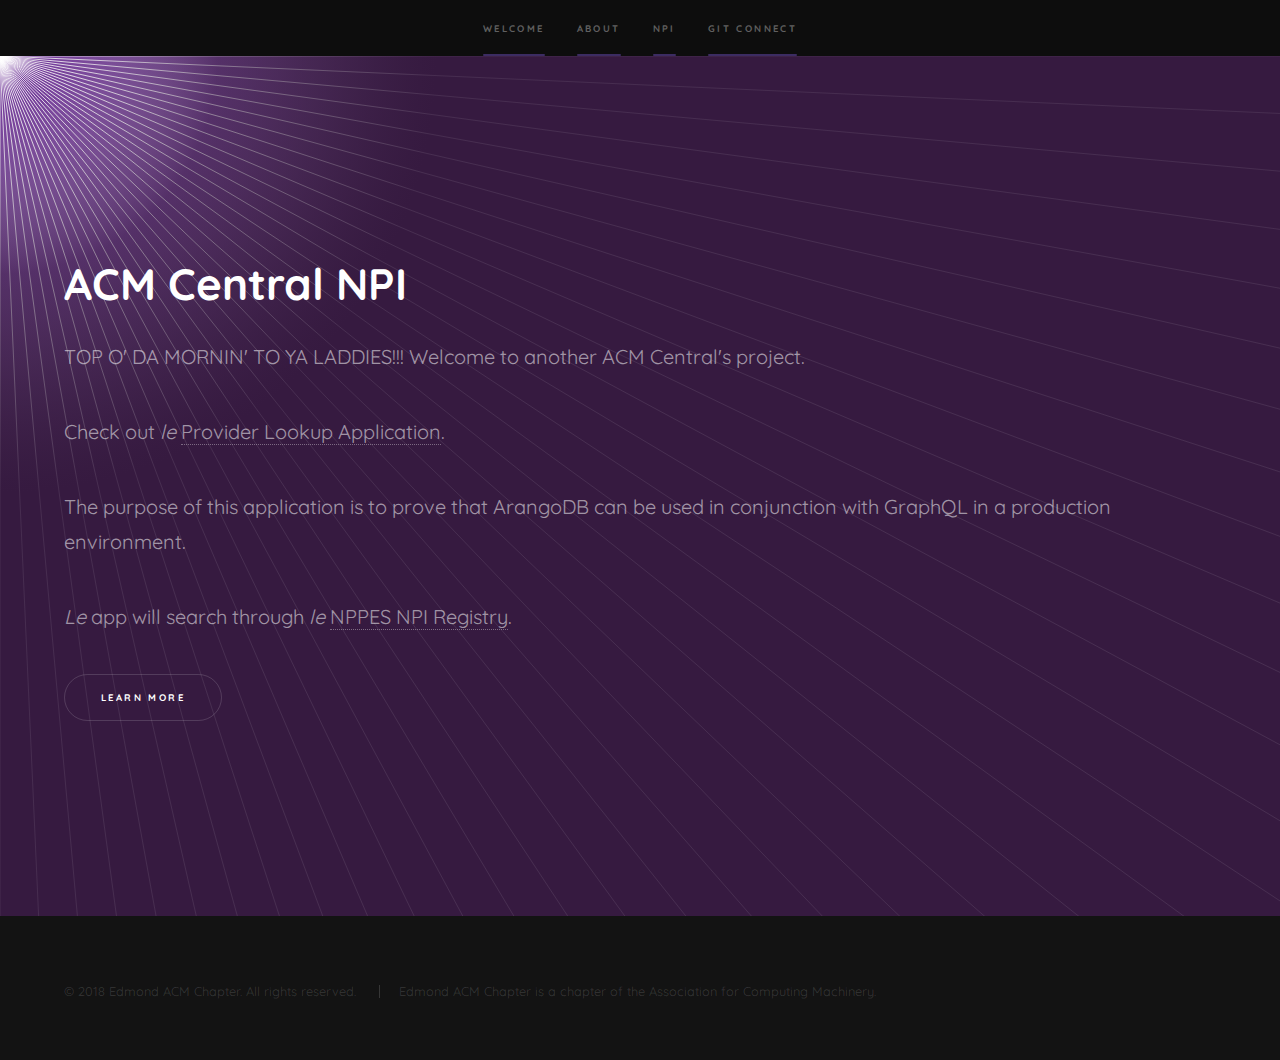
<file: index.html>
<!DOCTYPE HTML>
<!--
	Hyperspace by HTML5 UP
	html5up.net | @ajlkn
	Free for personal and commercial use under the CCA 3.0 license (html5up.net/license)
-->
<html>

<head>
	<link href="https://fonts.googleapis.com/css?family=Oswald:700|Quicksand" rel="stylesheet">

	<title>Hyperspace by HTML5 UP</title>
	<meta charset="utf-8" />
	<meta name="viewport" content="width=device-width, initial-scale=1" />
	<!--[if lte IE 8]><script src="assets/js/ie/html5shiv.js"></script><![endif]-->
	<link rel="stylesheet" href="assets/css/main.css" />
	<!--[if lte IE 9]><link rel="stylesheet" href="assets/css/ie9.css" /><![endif]-->
	<!--[if lte IE 8]><link rel="stylesheet" href="assets/css/ie8.css" /><![endif]-->
</head>

<body>

	<!-- Sidebar -->
	<section id="sidebar">
		<div class="inner">
			<nav>
				<ul>
					<li><a href="index.html">Welcome</a></li>
					<li><a href="about.html">About</a></li>
					<li><a href="form.html">NPI</a></li>
					<li><a href="contact.html">Git Connect</a></li>
				</ul>
			</nav>
		</div>
	</section>

	<!-- Wrapper -->
	<div id="wrapper">

		<!-- Intro -->
		<section id="intro" class="wrapper style1 fullscreen fade-up">
			<div class="inner">
				<h1>ACM Central NPI</h1>
				<p>TOP O' DA MORNIN' TO YA LADDIES!!! Welcome to another ACM Central's project.</p>
				<p>Check out <i>le</i> <a href="form.html">Provider Lookup Application</a>.</p>
				<p>The purpose of this application is to prove that ArangoDB can be used in conjunction with GraphQL in a production environment.</p>
				<p><i>Le</i> app will search through <i>le</i> <a href="https://npiregistry.cms.hhs.gov/">NPPES NPI Registry</a>.</p>
				<ul class="actions">
					<li><a href="#one" class="button scrolly">Learn more</a></li>
				</ul>
			</div>
		</section>



	</div>

	<!-- Footer -->
	<footer id="footer" class="wrapper style1-alt">
		<div class="inner">
			<ul class="menu">
				<li>&copy; 2018 Edmond ACM Chapter. All rights reserved.</li>
				<li>Edmond ACM Chapter is a chapter of the Association for Computing Machinery.</li>
			</ul>
		</div>
	</footer>

	<!-- Scripts -->
	<script src="assets/js/jquery.min.js"></script>
	<script src="assets/js/jquery.scrollex.min.js"></script>
	<script src="assets/js/jquery.scrolly.min.js"></script>
	<script src="assets/js/skel.min.js"></script>
	<script src="assets/js/util.js"></script>
	<!--[if lte IE 8]><script src="assets/js/ie/respond.min.js"></script><![endif]-->
	<script src="assets/js/main.js"></script>

</body>

</html>
</file>
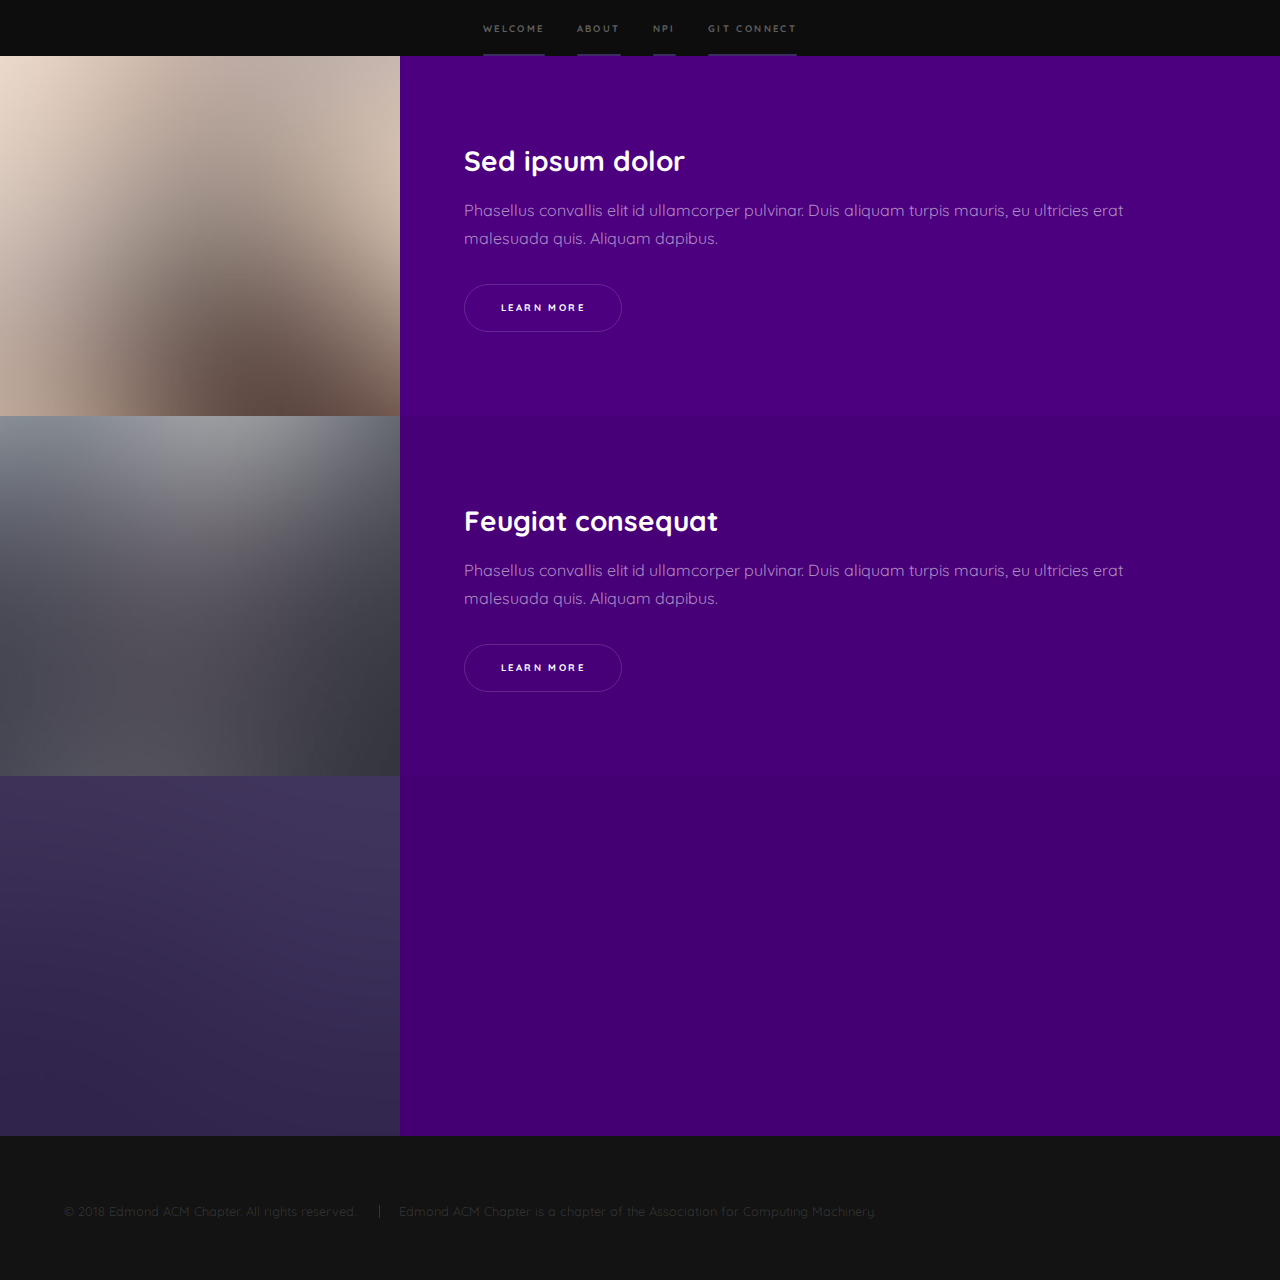
<file: about.html>
<!DOCTYPE HTML>
<!--
	Hyperspace by HTML5 UP
	html5up.net | @ajlkn
	Free for personal and commercial use under the CCA 3.0 license (html5up.net/license)
-->
<html>

<head>
  <link href="https://fonts.googleapis.com/css?family=Oswald:700|Quicksand" rel="stylesheet">

  <title>Hyperspace by HTML5 UP</title>
  <meta charset="utf-8" />
  <meta name="viewport" content="width=device-width, initial-scale=1" />
  <!--[if lte IE 8]><script src="assets/js/ie/html5shiv.js"></script><![endif]-->
  <link rel="stylesheet" href="assets/css/main.css" />
  <!--[if lte IE 9]><link rel="stylesheet" href="assets/css/ie9.css" /><![endif]-->
  <!--[if lte IE 8]><link rel="stylesheet" href="assets/css/ie8.css" /><![endif]-->
</head>

<body>

  <!-- Sidebar -->
  <section id="sidebar">
    <div class="inner">
      <nav>
        <ul>
          <li><a href="index.html">Welcome</a></li>
          <li><a href="about.html">About</a></li>
          <li><a href="form.html">NPI</a></li>
          <li><a href="contact.html">Git Connect</a></li>
        </ul>
      </nav>
    </div>
  </section>

  <!-- Wrapper -->
  <div id="wrapper">

    <!-- One -->
    <section id="one" class="wrapper style2 fullscreen spotlights">
      <section>
        <a href="#" class="image"><img src="images/pic01.jpg" alt="" data-position="center center" /></a>
        <div class="content">
          <div class="inner">
            <h2>Sed ipsum dolor</h2>
            <p>Phasellus convallis elit id ullamcorper pulvinar. Duis aliquam turpis mauris, eu ultricies erat malesuada quis. Aliquam dapibus.</p>
            <ul class="actions">
              <li><a href="#" class="button">Learn more</a></li>
            </ul>
          </div>
        </div>
      </section>
      <section>
        <a href="#" class="image"><img src="images/pic02.jpg" alt="" data-position="top center" /></a>
        <div class="content">
          <div class="inner">
            <h2>Feugiat consequat</h2>
            <p>Phasellus convallis elit id ullamcorper pulvinar. Duis aliquam turpis mauris, eu ultricies erat malesuada quis. Aliquam dapibus.</p>
            <ul class="actions">
              <li><a href="#" class="button">Learn more</a></li>
            </ul>
          </div>
        </div>
      </section>
      <section>
        <a href="#" class="image"><img src="images/pic03.jpg" alt="" data-position="25% 25%" /></a>
        <div class="content">
          <div class="inner">
            <h2>Ultricies aliquam</h2>
            <p>Phasellus convallis elit id ullamcorper pulvinar. Duis aliquam turpis mauris, eu ultricies erat malesuada quis. Aliquam dapibus.</p>
            <ul class="actions">
              <li><a href="#" class="button">Learn more</a></li>
            </ul>
          </div>
        </div>
      </section>
    </section>

    <!-- Footer -->
    <footer id="footer" class="wrapper style1-alt">
      <div class="inner">
        <ul class="menu">
          <li>&copy; 2018 Edmond ACM Chapter. All rights reserved.</li>
          <li>Edmond ACM Chapter is a chapter of the Association for Computing Machinery.</li>
        </ul>
      </div>
    </footer>

    <!-- Scripts -->
    <script src="assets/js/jquery.min.js"></script>
    <script src="assets/js/jquery.scrollex.min.js"></script>
    <script src="assets/js/jquery.scrolly.min.js"></script>
    <script src="assets/js/skel.min.js"></script>
    <script src="assets/js/util.js"></script>
    <!--[if lte IE 8]><script src="assets/js/ie/respond.min.js"></script><![endif]-->
    <script src="assets/js/main.js"></script>

</body>

</html>
</file>
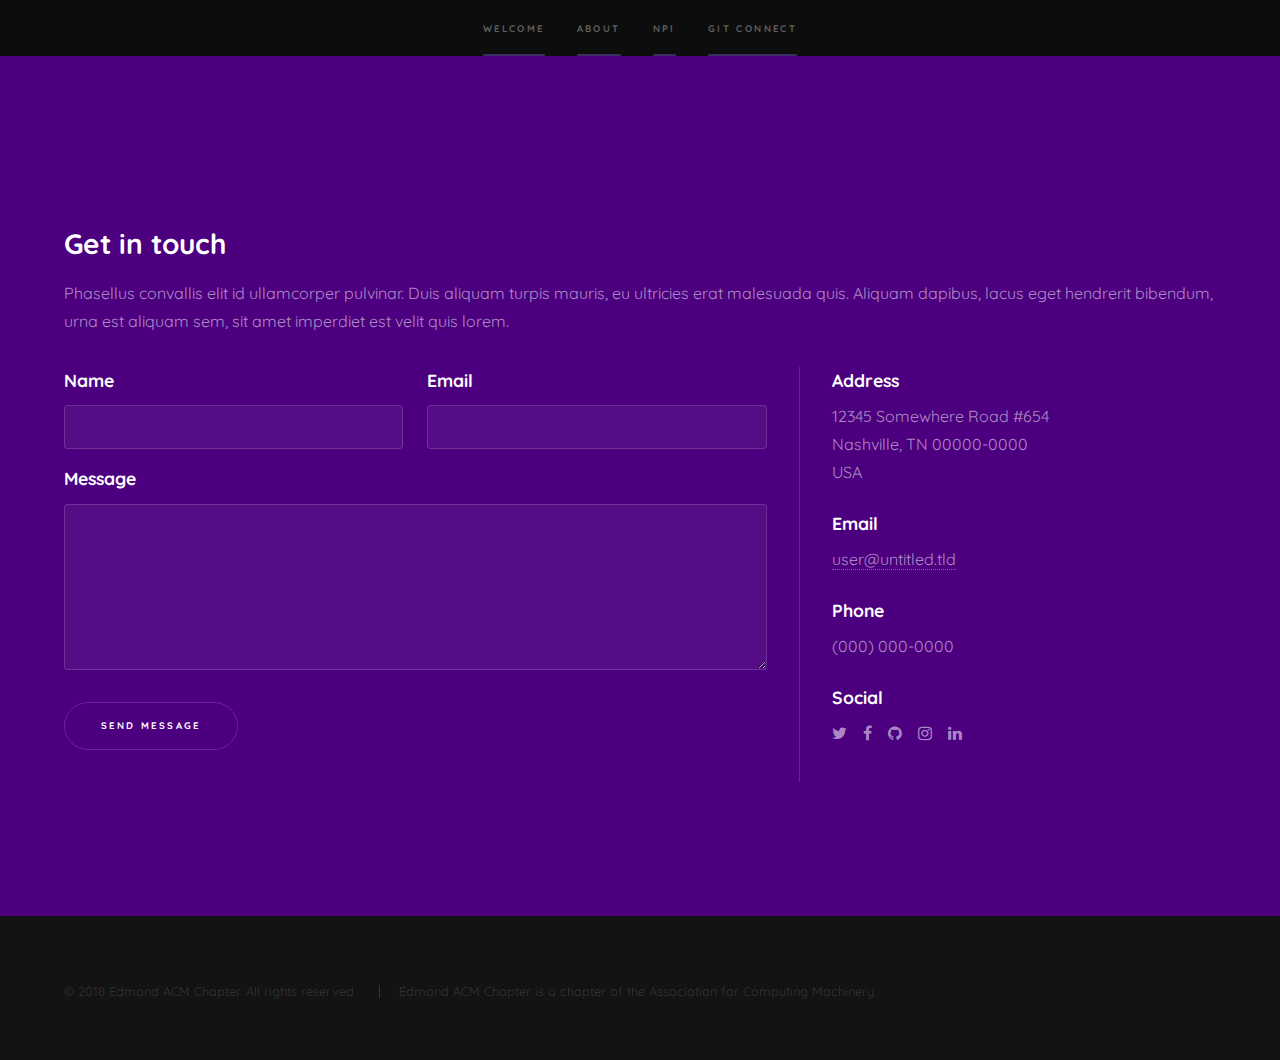
<file: contact.html>
<!DOCTYPE HTML>
<!--
	Hyperspace by HTML5 UP
	html5up.net | @ajlkn
	Free for personal and commercial use under the CCA 3.0 license (html5up.net/license)
-->
<html>

<head>
  <link href="https://fonts.googleapis.com/css?family=Oswald:700|Quicksand" rel="stylesheet">

  <title>Hyperspace by HTML5 UP</title>
  <meta charset="utf-8" />
  <meta name="viewport" content="width=device-width, initial-scale=1" />
  <!--[if lte IE 8]><script src="assets/js/ie/html5shiv.js"></script><![endif]-->
  <link rel="stylesheet" href="assets/css/main.css" />
  <!--[if lte IE 9]><link rel="stylesheet" href="assets/css/ie9.css" /><![endif]-->
  <!--[if lte IE 8]><link rel="stylesheet" href="assets/css/ie8.css" /><![endif]-->
</head>

<body>

  <!-- Sidebar -->
  <section id="sidebar">
    <div class="inner">
      <nav>
        <ul>
          <li><a href="index.html">Welcome</a></li>
          <li><a href="about.html">About</a></li>
          <li><a href="form.html">NPI</a></li>
          <li><a href="contact.html">Git Connect</a></li>
        </ul>
      </nav>
    </div>
  </section>

  <!-- Wrapper -->
  <div id="wrapper">


    <!-- Three -->
    <section id="three" class="wrapper style1 fullscreen fade-up">
      <div class="inner">
        <h2>Get in touch</h2>
        <p>Phasellus convallis elit id ullamcorper pulvinar. Duis aliquam turpis mauris, eu ultricies erat malesuada quis. Aliquam dapibus, lacus eget hendrerit bibendum, urna est aliquam sem, sit amet imperdiet est velit quis lorem.</p>
        <div class="split style1">
          <section>
            <form method="post" action="#">
              <div class="field half first">
                <label for="name">Name</label>
                <input type="text" name="name" id="name" />
              </div>
              <div class="field half">
                <label for="email">Email</label>
                <input type="text" name="email" id="email" />
              </div>
              <div class="field">
                <label for="message">Message</label>
                <textarea name="message" id="message" rows="5"></textarea>
              </div>
              <ul class="actions">
                <li><a href="" class="button submit">Send Message</a></li>
              </ul>
            </form>
          </section>
          <section>
            <ul class="contact">
              <li>
                <h3>Address</h3>
                <span>12345 Somewhere Road #654<br />
											Nashville, TN 00000-0000<br />
											USA</span>
              </li>
              <li>
                <h3>Email</h3>
                <a href="#">user@untitled.tld</a>
              </li>
              <li>
                <h3>Phone</h3>
                <span>(000) 000-0000</span>
              </li>
              <li>
                <h3>Social</h3>
                <ul class="icons">
                  <li><a href="#" class="fa-twitter"><span class="label">Twitter</span></a></li>
                  <li><a href="#" class="fa-facebook"><span class="label">Facebook</span></a></li>
                  <li><a href="#" class="fa-github"><span class="label">GitHub</span></a></li>
                  <li><a href="#" class="fa-instagram"><span class="label">Instagram</span></a></li>
                  <li><a href="#" class="fa-linkedin"><span class="label">LinkedIn</span></a></li>
                </ul>
              </li>
            </ul>
          </section>
        </div>
      </div>
    </section>

  </div>

  <!-- Footer -->
  <footer id="footer" class="wrapper style1-alt">
    <div class="inner">
      <ul class="menu">
        <li>&copy; 2018 Edmond ACM Chapter. All rights reserved.</li>
        <li>Edmond ACM Chapter is a chapter of the Association for Computing Machinery.</li>
      </ul>
    </div>
  </footer>

  <!-- Scripts -->
  <script src="assets/js/jquery.min.js"></script>
  <script src="assets/js/jquery.scrollex.min.js"></script>
  <script src="assets/js/jquery.scrolly.min.js"></script>
  <script src="assets/js/skel.min.js"></script>
  <script src="assets/js/util.js"></script>
  <!--[if lte IE 8]><script src="assets/js/ie/respond.min.js"></script><![endif]-->
  <script src="assets/js/main.js"></script>

</body>

</html>
</file>
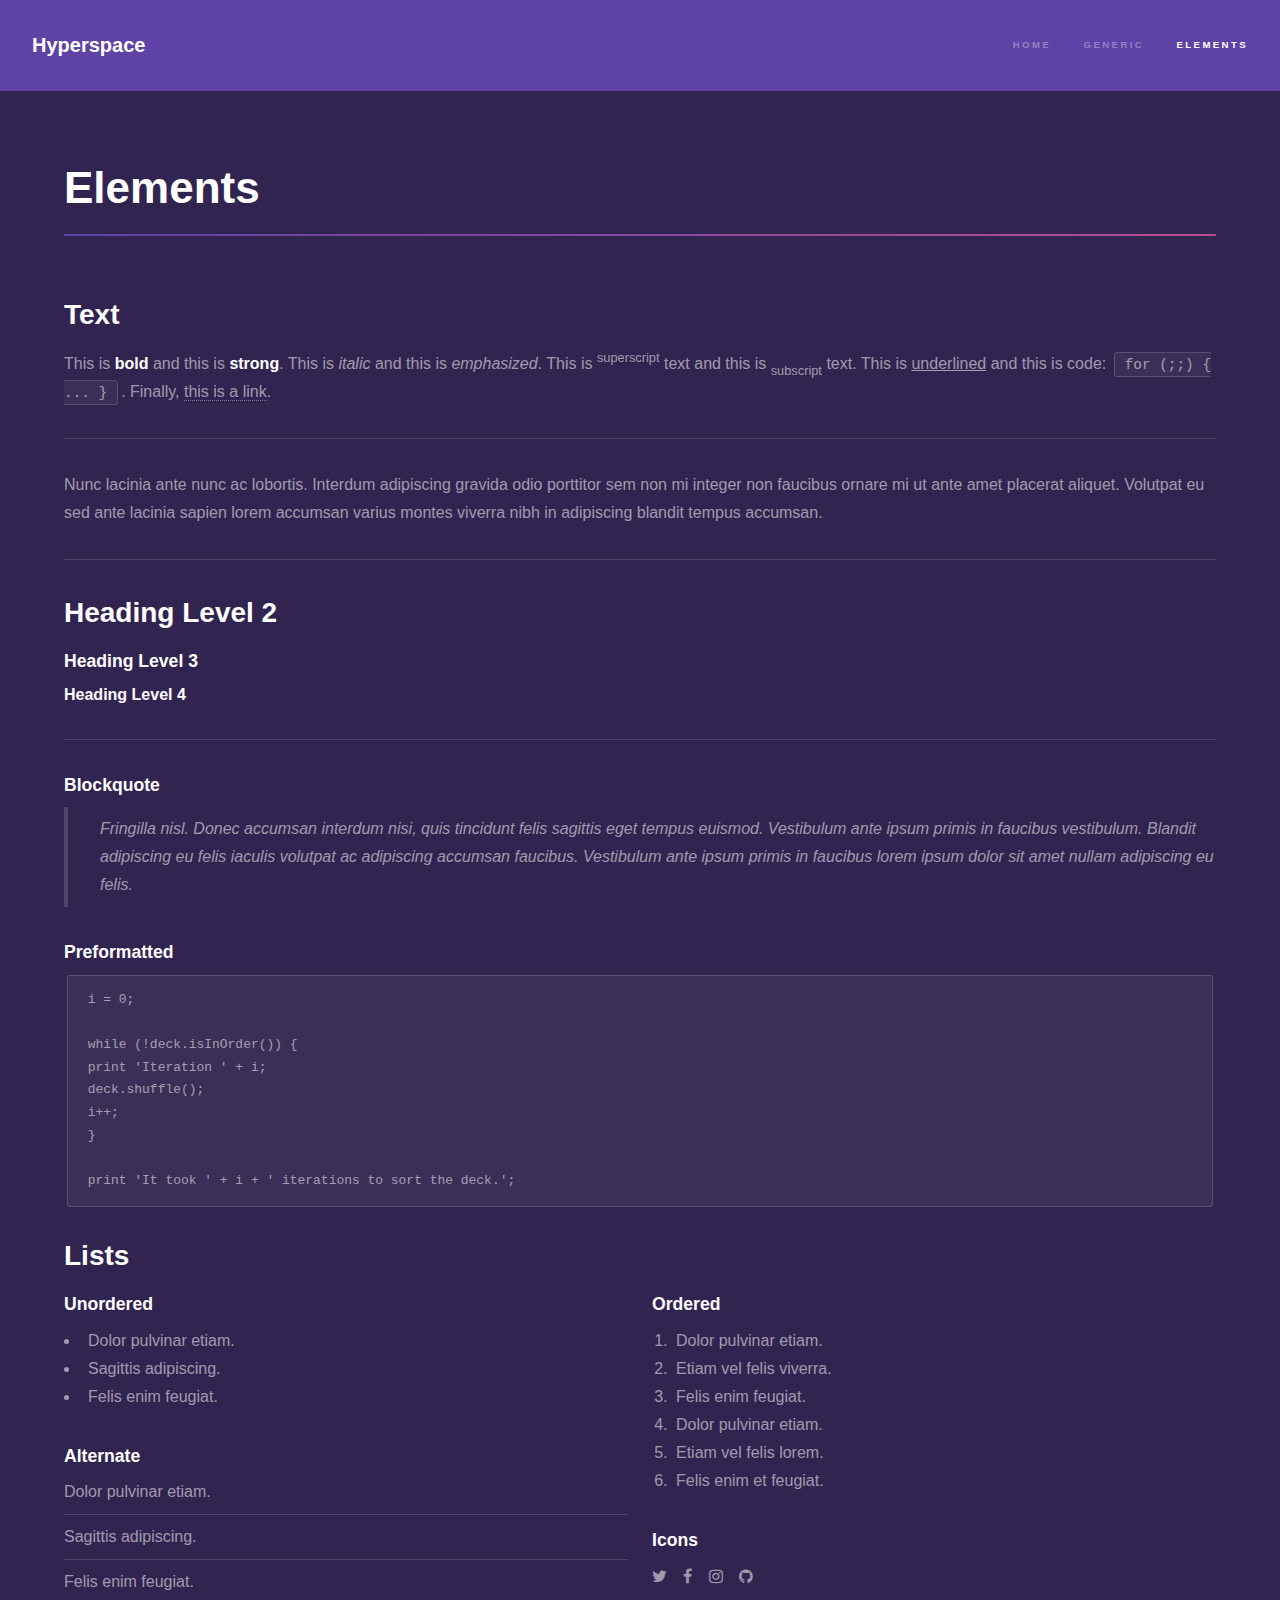
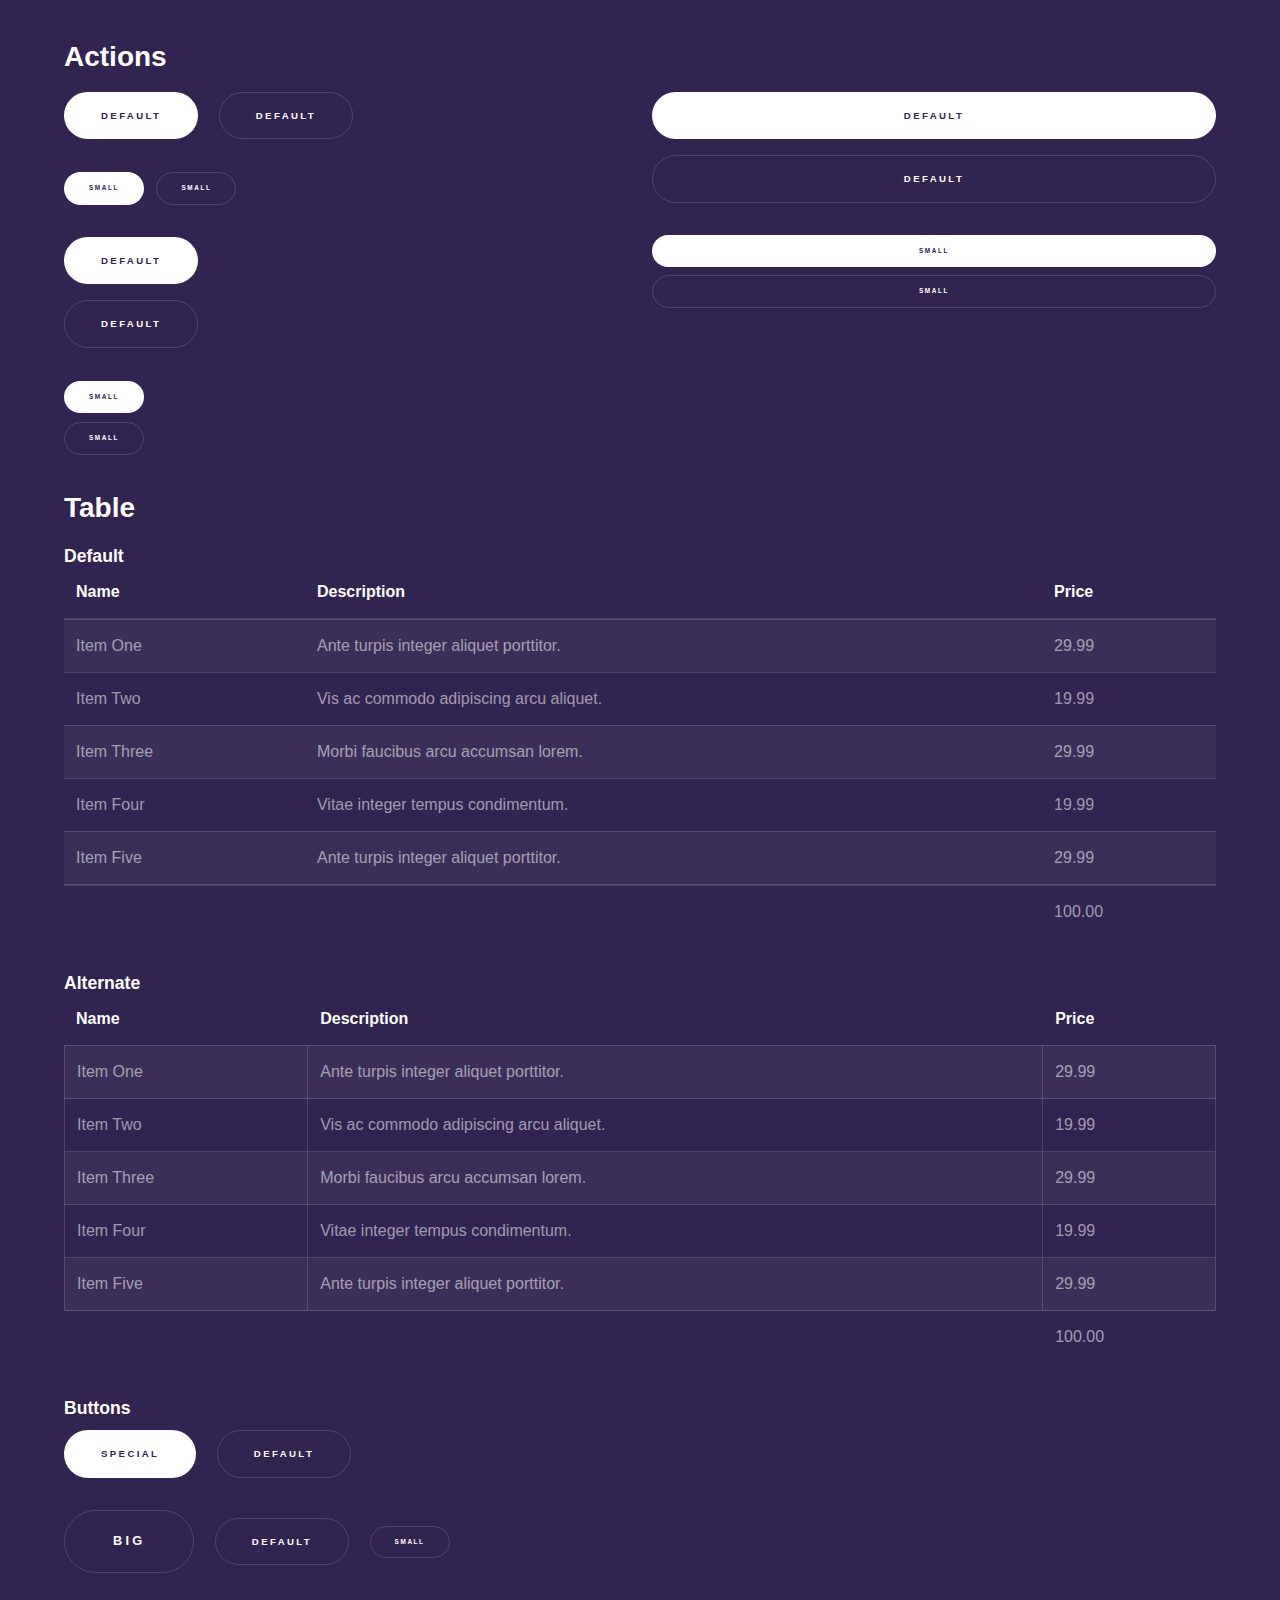
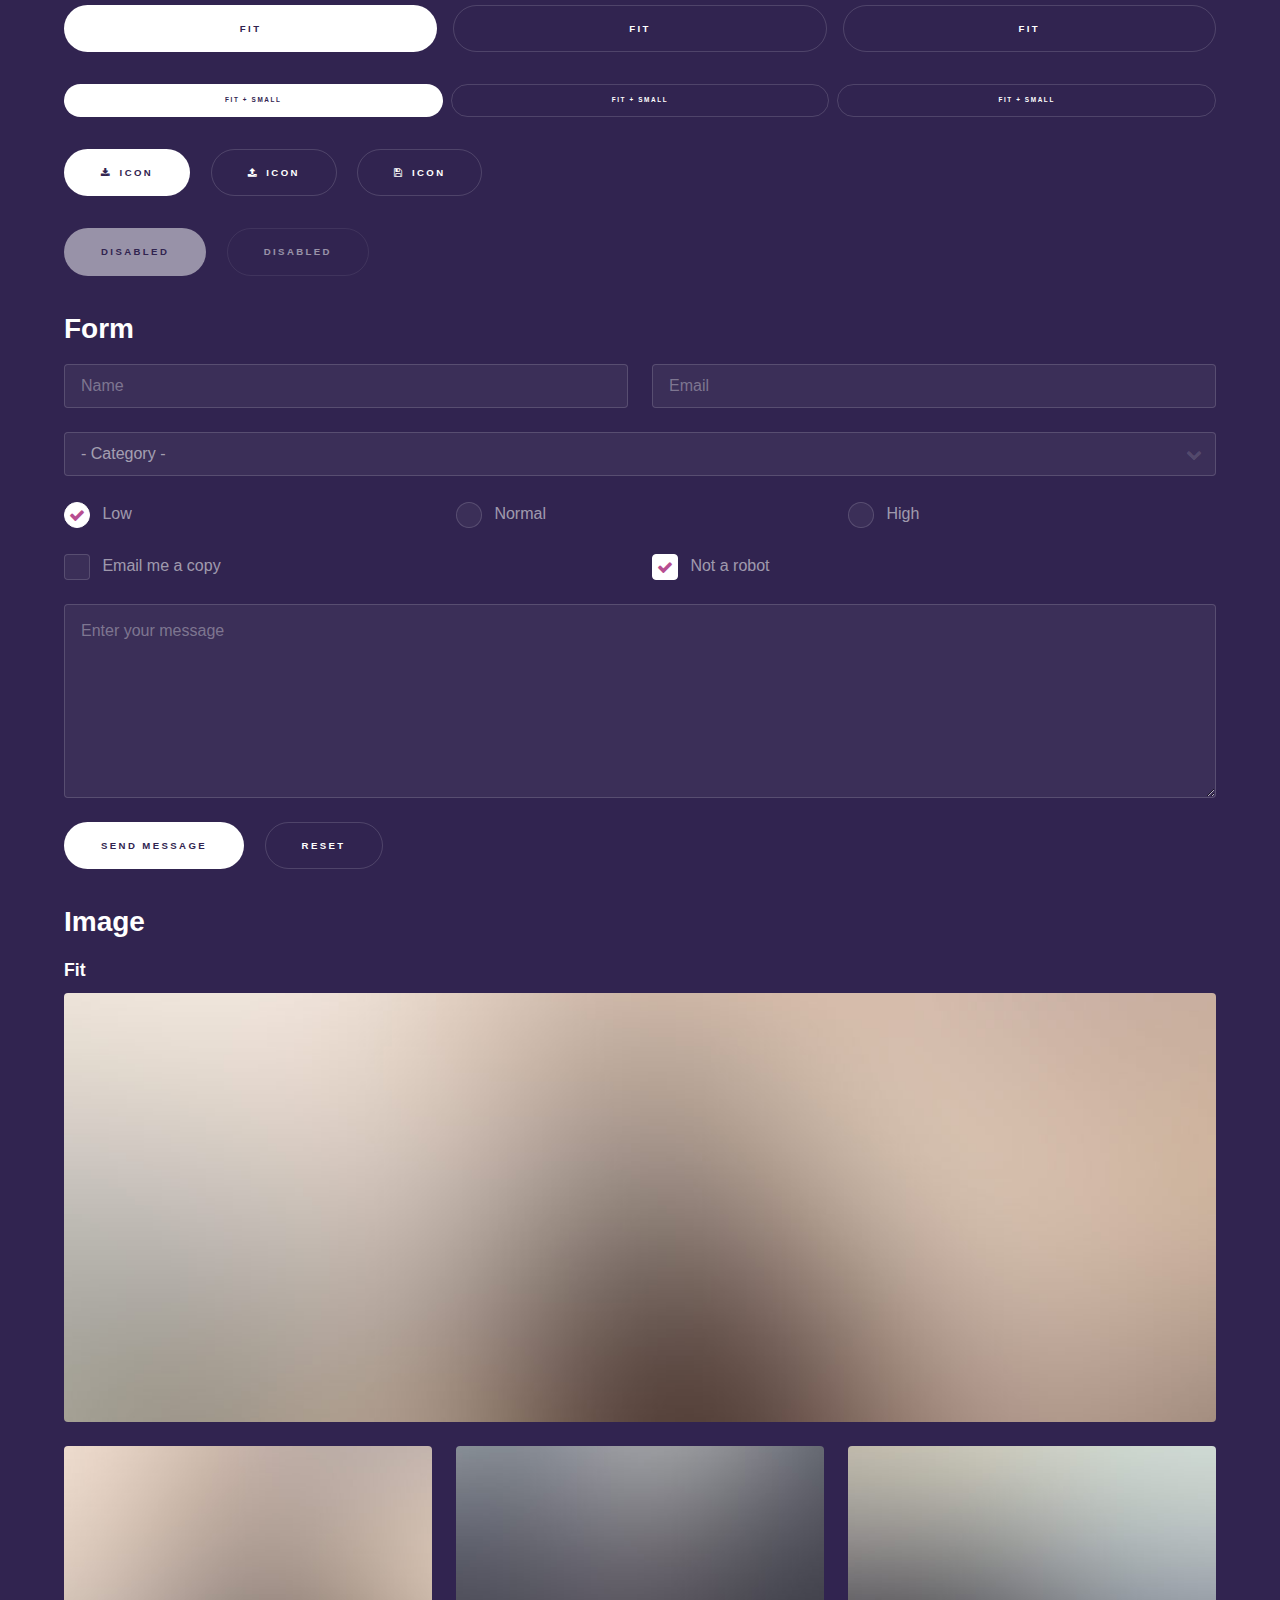
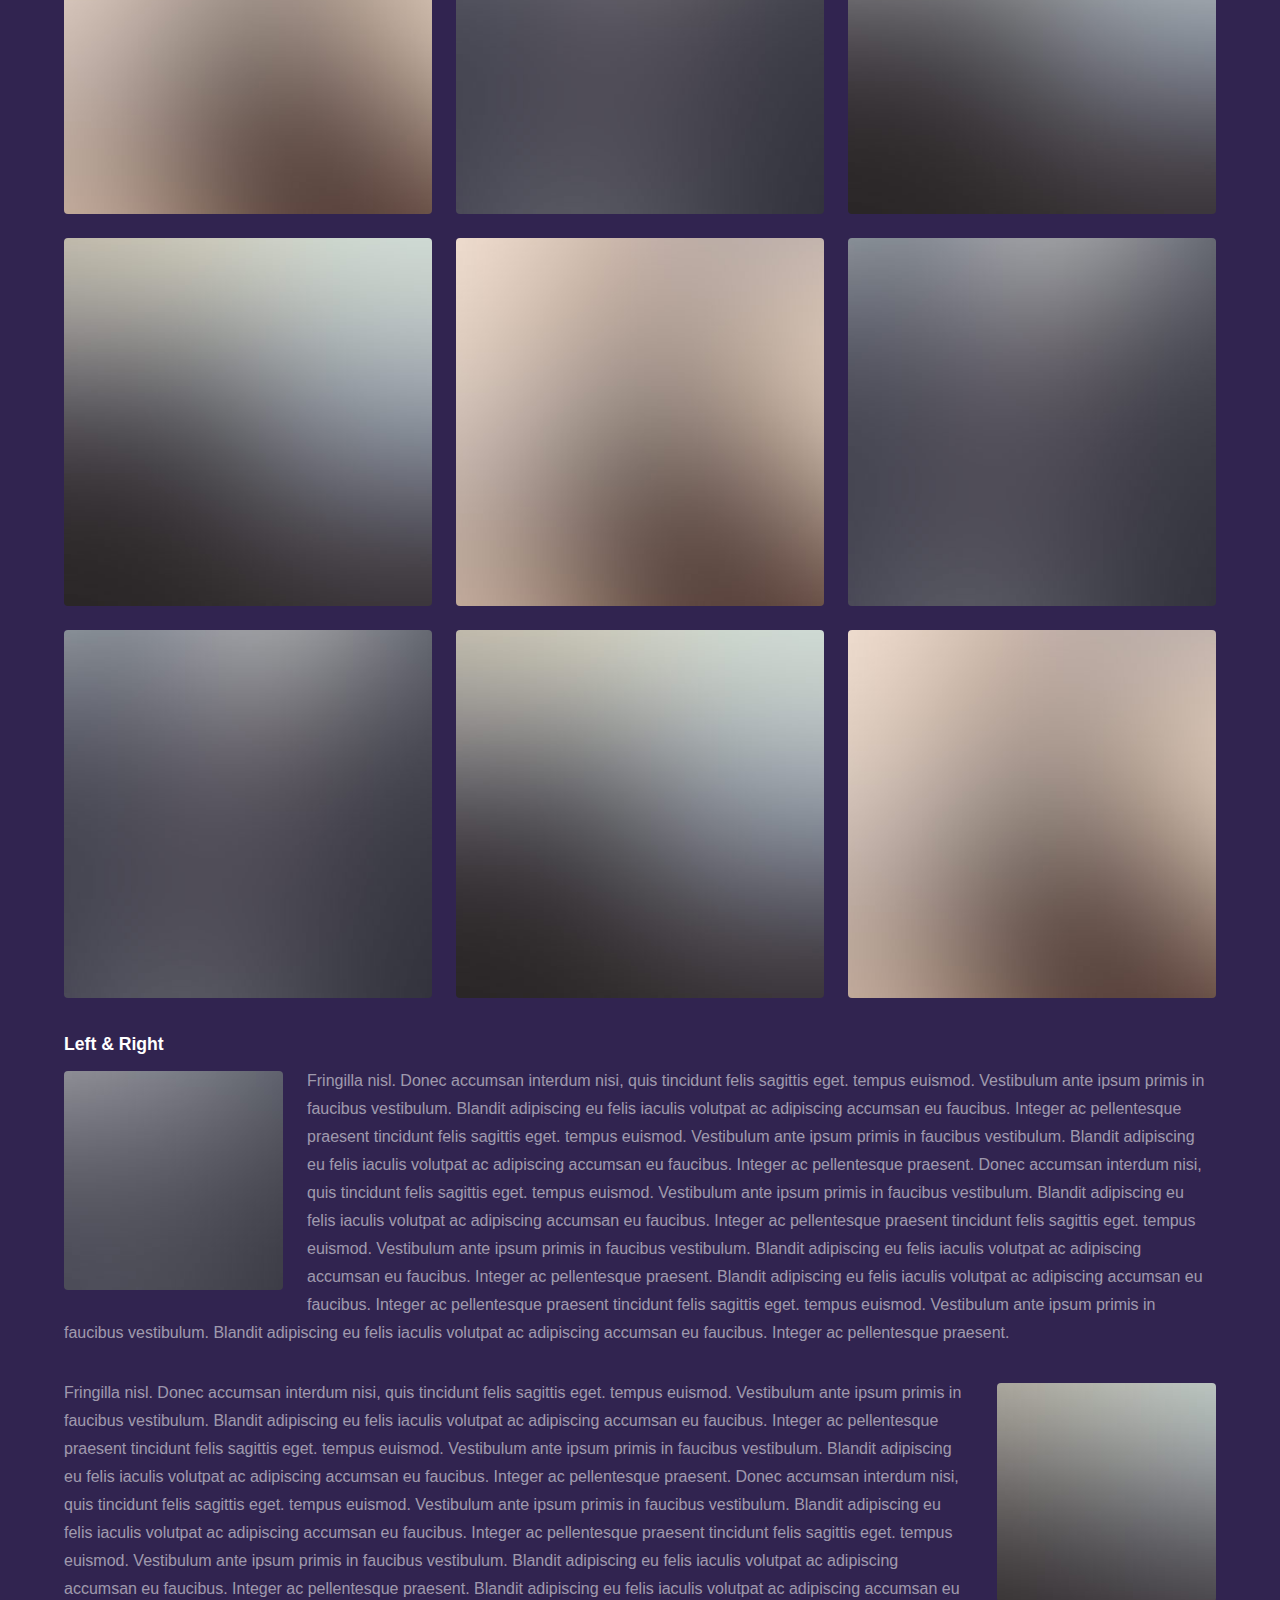
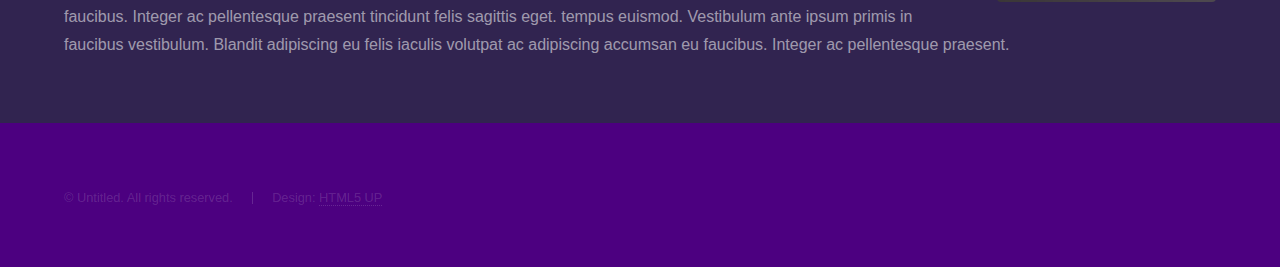
<file: elements.html>
<!DOCTYPE HTML>
<!--
	Hyperspace by HTML5 UP
	html5up.net | @ajlkn
	Free for personal and commercial use under the CCA 3.0 license (html5up.net/license)
-->
<html>
	<head>
		<title>Elements - Hyperspace by HTML5 UP</title>
		<meta charset="utf-8" />
		<meta name="viewport" content="width=device-width, initial-scale=1" />
		<!--[if lte IE 8]><script src="assets/js/ie/html5shiv.js"></script><![endif]-->
		<link rel="stylesheet" href="assets/css/main.css" />
		<!--[if lte IE 9]><link rel="stylesheet" href="assets/css/ie9.css" /><![endif]-->
		<!--[if lte IE 8]><link rel="stylesheet" href="assets/css/ie8.css" /><![endif]-->
	</head>
	<body>

		<!-- Header -->
			<header id="header">
				<a href="index.html" class="title">Hyperspace</a>
				<nav>
					<ul>
						<li><a href="index.html">Home</a></li>
						<li><a href="generic.html">Generic</a></li>
						<li><a href="elements.html"  class="active">Elements</a></li>
					</ul>
				</nav>
			</header>

		<!-- Wrapper -->
			<div id="wrapper">

				<!-- Main -->
					<section id="main" class="wrapper">
						<div class="inner">
							<h1 class="major">Elements</h1>

							<!-- Text -->
								<section>
									<h2>Text</h2>
									<p>This is <b>bold</b> and this is <strong>strong</strong>. This is <i>italic</i> and this is <em>emphasized</em>.
									This is <sup>superscript</sup> text and this is <sub>subscript</sub> text.
									This is <u>underlined</u> and this is code: <code>for (;;) { ... }</code>. Finally, <a href="#">this is a link</a>.</p>
									<hr />
									<p>Nunc lacinia ante nunc ac lobortis. Interdum adipiscing gravida odio porttitor sem non mi integer non faucibus ornare mi ut ante amet placerat aliquet. Volutpat eu sed ante lacinia sapien lorem accumsan varius montes viverra nibh in adipiscing blandit tempus accumsan.</p>
									<hr />
									<h2>Heading Level 2</h2>
									<h3>Heading Level 3</h3>
									<h4>Heading Level 4</h4>
									<hr />
									<h3>Blockquote</h3>
									<blockquote>Fringilla nisl. Donec accumsan interdum nisi, quis tincidunt felis sagittis eget tempus euismod. Vestibulum ante ipsum primis in faucibus vestibulum. Blandit adipiscing eu felis iaculis volutpat ac adipiscing accumsan faucibus. Vestibulum ante ipsum primis in faucibus lorem ipsum dolor sit amet nullam adipiscing eu felis.</blockquote>
									<h3>Preformatted</h3>
									<pre><code>i = 0;

while (!deck.isInOrder()) {
print 'Iteration ' + i;
deck.shuffle();
i++;
}

print 'It took ' + i + ' iterations to sort the deck.';</code></pre>
								</section>

							<!-- Lists -->
								<section>
									<h2>Lists</h2>
									<div class="row">
										<div class="6u 12u$(medium)">
											<h3>Unordered</h3>
											<ul>
												<li>Dolor pulvinar etiam.</li>
												<li>Sagittis adipiscing.</li>
												<li>Felis enim feugiat.</li>
											</ul>
											<h3>Alternate</h3>
											<ul class="alt">
												<li>Dolor pulvinar etiam.</li>
												<li>Sagittis adipiscing.</li>
												<li>Felis enim feugiat.</li>
											</ul>
										</div>
										<div class="6u$ 12u$(medium)">
											<h3>Ordered</h3>
											<ol>
												<li>Dolor pulvinar etiam.</li>
												<li>Etiam vel felis viverra.</li>
												<li>Felis enim feugiat.</li>
												<li>Dolor pulvinar etiam.</li>
												<li>Etiam vel felis lorem.</li>
												<li>Felis enim et feugiat.</li>
											</ol>
											<h3>Icons</h3>
											<ul class="icons">
												<li><a href="#" class="icon fa-twitter"><span class="label">Twitter</span></a></li>
												<li><a href="#" class="icon fa-facebook"><span class="label">Facebook</span></a></li>
												<li><a href="#" class="icon fa-instagram"><span class="label">Instagram</span></a></li>
												<li><a href="#" class="icon fa-github"><span class="label">Github</span></a></li>
											</ul>
										</div>
									</div>
									<h2>Actions</h2>
									<div class="row">
										<div class="6u 12u$(medium)">
											<ul class="actions">
												<li><a href="#" class="button special">Default</a></li>
												<li><a href="#" class="button">Default</a></li>
											</ul>
											<ul class="actions small">
												<li><a href="#" class="button special small">Small</a></li>
												<li><a href="#" class="button small">Small</a></li>
											</ul>
											<ul class="actions vertical">
												<li><a href="#" class="button special">Default</a></li>
												<li><a href="#" class="button">Default</a></li>
											</ul>
											<ul class="actions vertical small">
												<li><a href="#" class="button special small">Small</a></li>
												<li><a href="#" class="button small">Small</a></li>
											</ul>
										</div>
										<div class="6u 12u$(medium)">
											<ul class="actions vertical">
												<li><a href="#" class="button special fit">Default</a></li>
												<li><a href="#" class="button fit">Default</a></li>
											</ul>
											<ul class="actions vertical small">
												<li><a href="#" class="button special small fit">Small</a></li>
												<li><a href="#" class="button small fit">Small</a></li>
											</ul>
										</div>
									</div>
								</section>

							<!-- Table -->
								<section>
									<h2>Table</h2>
									<h3>Default</h3>
									<div class="table-wrapper">
										<table>
											<thead>
												<tr>
													<th>Name</th>
													<th>Description</th>
													<th>Price</th>
												</tr>
											</thead>
											<tbody>
												<tr>
													<td>Item One</td>
													<td>Ante turpis integer aliquet porttitor.</td>
													<td>29.99</td>
												</tr>
												<tr>
													<td>Item Two</td>
													<td>Vis ac commodo adipiscing arcu aliquet.</td>
													<td>19.99</td>
												</tr>
												<tr>
													<td>Item Three</td>
													<td> Morbi faucibus arcu accumsan lorem.</td>
													<td>29.99</td>
												</tr>
												<tr>
													<td>Item Four</td>
													<td>Vitae integer tempus condimentum.</td>
													<td>19.99</td>
												</tr>
												<tr>
													<td>Item Five</td>
													<td>Ante turpis integer aliquet porttitor.</td>
													<td>29.99</td>
												</tr>
											</tbody>
											<tfoot>
												<tr>
													<td colspan="2"></td>
													<td>100.00</td>
												</tr>
											</tfoot>
										</table>
									</div>

									<h3>Alternate</h3>
									<div class="table-wrapper">
										<table class="alt">
											<thead>
												<tr>
													<th>Name</th>
													<th>Description</th>
													<th>Price</th>
												</tr>
											</thead>
											<tbody>
												<tr>
													<td>Item One</td>
													<td>Ante turpis integer aliquet porttitor.</td>
													<td>29.99</td>
												</tr>
												<tr>
													<td>Item Two</td>
													<td>Vis ac commodo adipiscing arcu aliquet.</td>
													<td>19.99</td>
												</tr>
												<tr>
													<td>Item Three</td>
													<td> Morbi faucibus arcu accumsan lorem.</td>
													<td>29.99</td>
												</tr>
												<tr>
													<td>Item Four</td>
													<td>Vitae integer tempus condimentum.</td>
													<td>19.99</td>
												</tr>
												<tr>
													<td>Item Five</td>
													<td>Ante turpis integer aliquet porttitor.</td>
													<td>29.99</td>
												</tr>
											</tbody>
											<tfoot>
												<tr>
													<td colspan="2"></td>
													<td>100.00</td>
												</tr>
											</tfoot>
										</table>
									</div>
								</section>

							<!-- Buttons -->
								<section>
									<h3>Buttons</h3>
									<ul class="actions">
										<li><a href="#" class="button special">Special</a></li>
										<li><a href="#" class="button">Default</a></li>
									</ul>
									<ul class="actions">
										<li><a href="#" class="button big">Big</a></li>
										<li><a href="#" class="button">Default</a></li>
										<li><a href="#" class="button small">Small</a></li>
									</ul>
									<ul class="actions fit">
										<li><a href="#" class="button special fit">Fit</a></li>
										<li><a href="#" class="button fit">Fit</a></li>
										<li><a href="#" class="button fit">Fit</a></li>
									</ul>
									<ul class="actions fit small">
										<li><a href="#" class="button special fit small">Fit + Small</a></li>
										<li><a href="#" class="button fit small">Fit + Small</a></li>
										<li><a href="#" class="button fit small">Fit + Small</a></li>
									</ul>
									<ul class="actions">
										<li><a href="#" class="button special icon fa-download">Icon</a></li>
										<li><a href="#" class="button icon fa-upload">Icon</a></li>
										<li><a href="#" class="button icon fa-save">Icon</a></li>
									</ul>
									<ul class="actions">
										<li><span class="button special disabled">Disabled</span></li>
										<li><span class="button disabled">Disabled</span></li>
									</ul>
								</section>

							<!-- Form -->
								<section>
									<h2>Form</h2>
									<form method="post" action="#">
										<div class="row uniform">
											<div class="6u 12u$(xsmall)">
												<input type="text" name="demo-name" id="demo-name" value="" placeholder="Name" />
											</div>
											<div class="6u$ 12u$(xsmall)">
												<input type="email" name="demo-email" id="demo-email" value="" placeholder="Email" />
											</div>
											<div class="12u$">
												<div class="select-wrapper">
													<select name="demo-category" id="demo-category">
														<option value="">- Category -</option>
														<option value="1">Manufacturing</option>
														<option value="1">Shipping</option>
														<option value="1">Administration</option>
														<option value="1">Human Resources</option>
													</select>
												</div>
											</div>
											<div class="4u 12u$(small)">
												<input type="radio" id="demo-priority-low" name="demo-priority" checked>
												<label for="demo-priority-low">Low</label>
											</div>
											<div class="4u 12u$(small)">
												<input type="radio" id="demo-priority-normal" name="demo-priority">
												<label for="demo-priority-normal">Normal</label>
											</div>
											<div class="4u$ 12u$(small)">
												<input type="radio" id="demo-priority-high" name="demo-priority">
												<label for="demo-priority-high">High</label>
											</div>
											<div class="6u 12u$(small)">
												<input type="checkbox" id="demo-copy" name="demo-copy">
												<label for="demo-copy">Email me a copy</label>
											</div>
											<div class="6u$ 12u$(small)">
												<input type="checkbox" id="demo-human" name="demo-human" checked>
												<label for="demo-human">Not a robot</label>
											</div>
											<div class="12u$">
												<textarea name="demo-message" id="demo-message" placeholder="Enter your message" rows="6"></textarea>
											</div>
											<div class="12u$">
												<ul class="actions">
													<li><input type="submit" value="Send Message" class="special" /></li>
													<li><input type="reset" value="Reset" /></li>
												</ul>
											</div>
										</div>
									</form>
								</section>

							<!-- Image -->
								<section>
									<h2>Image</h2>
									<h3>Fit</h3>
									<div class="box alt">
										<div class="row uniform">
											<div class="12u$"><span class="image fit"><img src="images/pic04.jpg" alt="" /></span></div>
											<div class="4u"><span class="image fit"><img src="images/pic01.jpg" alt="" /></span></div>
											<div class="4u"><span class="image fit"><img src="images/pic02.jpg" alt="" /></span></div>
											<div class="4u$"><span class="image fit"><img src="images/pic03.jpg" alt="" /></span></div>
											<div class="4u"><span class="image fit"><img src="images/pic03.jpg" alt="" /></span></div>
											<div class="4u"><span class="image fit"><img src="images/pic01.jpg" alt="" /></span></div>
											<div class="4u$"><span class="image fit"><img src="images/pic02.jpg" alt="" /></span></div>
											<div class="4u"><span class="image fit"><img src="images/pic02.jpg" alt="" /></span></div>
											<div class="4u"><span class="image fit"><img src="images/pic03.jpg" alt="" /></span></div>
											<div class="4u$"><span class="image fit"><img src="images/pic01.jpg" alt="" /></span></div>
										</div>
									</div>
									<h3>Left &amp; Right</h3>
									<p><span class="image left"><img src="images/pic05.jpg" alt="" /></span>Fringilla nisl. Donec accumsan interdum nisi, quis tincidunt felis sagittis eget. tempus euismod. Vestibulum ante ipsum primis in faucibus vestibulum. Blandit adipiscing eu felis iaculis volutpat ac adipiscing accumsan eu faucibus. Integer ac pellentesque praesent tincidunt felis sagittis eget. tempus euismod. Vestibulum ante ipsum primis in faucibus vestibulum. Blandit adipiscing eu felis iaculis volutpat ac adipiscing accumsan eu faucibus. Integer ac pellentesque praesent. Donec accumsan interdum nisi, quis tincidunt felis sagittis eget. tempus euismod. Vestibulum ante ipsum primis in faucibus vestibulum. Blandit adipiscing eu felis iaculis volutpat ac adipiscing accumsan eu faucibus. Integer ac pellentesque praesent tincidunt felis sagittis eget. tempus euismod. Vestibulum ante ipsum primis in faucibus vestibulum. Blandit adipiscing eu felis iaculis volutpat ac adipiscing accumsan eu faucibus. Integer ac pellentesque praesent. Blandit adipiscing eu felis iaculis volutpat ac adipiscing accumsan eu faucibus. Integer ac pellentesque praesent tincidunt felis sagittis eget. tempus euismod. Vestibulum ante ipsum primis in faucibus vestibulum. Blandit adipiscing eu felis iaculis volutpat ac adipiscing accumsan eu faucibus. Integer ac pellentesque praesent.</p>
									<p><span class="image right"><img src="images/pic06.jpg" alt="" /></span>Fringilla nisl. Donec accumsan interdum nisi, quis tincidunt felis sagittis eget. tempus euismod. Vestibulum ante ipsum primis in faucibus vestibulum. Blandit adipiscing eu felis iaculis volutpat ac adipiscing accumsan eu faucibus. Integer ac pellentesque praesent tincidunt felis sagittis eget. tempus euismod. Vestibulum ante ipsum primis in faucibus vestibulum. Blandit adipiscing eu felis iaculis volutpat ac adipiscing accumsan eu faucibus. Integer ac pellentesque praesent. Donec accumsan interdum nisi, quis tincidunt felis sagittis eget. tempus euismod. Vestibulum ante ipsum primis in faucibus vestibulum. Blandit adipiscing eu felis iaculis volutpat ac adipiscing accumsan eu faucibus. Integer ac pellentesque praesent tincidunt felis sagittis eget. tempus euismod. Vestibulum ante ipsum primis in faucibus vestibulum. Blandit adipiscing eu felis iaculis volutpat ac adipiscing accumsan eu faucibus. Integer ac pellentesque praesent. Blandit adipiscing eu felis iaculis volutpat ac adipiscing accumsan eu faucibus. Integer ac pellentesque praesent tincidunt felis sagittis eget. tempus euismod. Vestibulum ante ipsum primis in faucibus vestibulum. Blandit adipiscing eu felis iaculis volutpat ac adipiscing accumsan eu faucibus. Integer ac pellentesque praesent.</p>
								</section>

						</div>
					</section>

			</div>

		<!-- Footer -->
			<footer id="footer" class="wrapper alt">
				<div class="inner">
					<ul class="menu">
						<li>&copy; Untitled. All rights reserved.</li><li>Design: <a href="http://html5up.net">HTML5 UP</a></li>
					</ul>
				</div>
			</footer>

		<!-- Scripts -->
			<script src="assets/js/jquery.min.js"></script>
			<script src="assets/js/jquery.scrollex.min.js"></script>
			<script src="assets/js/jquery.scrolly.min.js"></script>
			<script src="assets/js/skel.min.js"></script>
			<script src="assets/js/util.js"></script>
			<!--[if lte IE 8]><script src="assets/js/ie/respond.min.js"></script><![endif]-->
			<script src="assets/js/main.js"></script>

	</body>
</html>
</file>
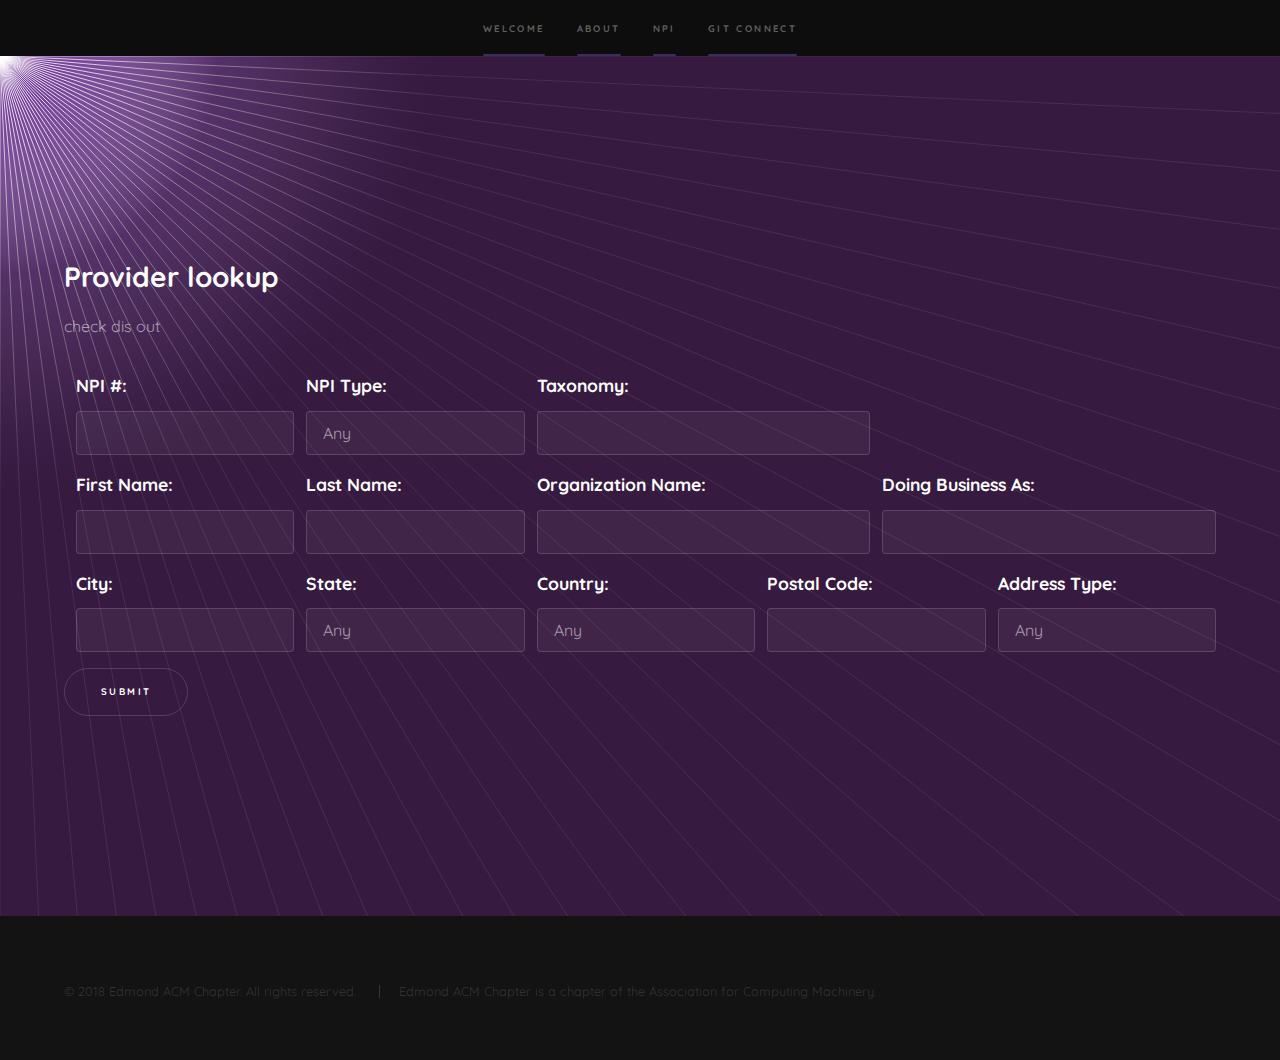
<file: form.html>
<!DOCTYPE HTML>
<!--
	Hyperspace by HTML5 UP
	html5up.net | @ajlkn
	Free for personal and commercial use under the CCA 3.0 license (html5up.net/license)
-->
<html>

<head>
  <link href="https://fonts.googleapis.com/css?family=Oswald:700|Quicksand" rel="stylesheet">

  <title>Hyperspace by HTML5 UP</title>
  <meta charset="utf-8" />
  <meta name="viewport" content="width=device-width, initial-scale=1" />
  <!--[if lte IE 8]><script src="assets/js/ie/html5shiv.js"></script><![endif]-->
  <link rel="stylesheet" href="assets/css/main.css" />
  <!--[if lte IE 9]><link rel="stylesheet" href="assets/css/ie9.css" /><![endif]-->
  <!--[if lte IE 8]><link rel="stylesheet" href="assets/css/ie8.css" /><![endif]-->
</head>

<body>

  <!-- Sidebar -->
  <section id="sidebar">
    <div class="inner">
      <nav>
        <ul>
          <li><a href="index.html">Welcome</a></li>
          <li><a href="about.html">About</a></li>
          <li><a href="form.html">NPI</a></li>
          <li><a href="contact.html">Git Connect</a></li>
        </ul>
      </nav>
    </div>
  </section>

  <!-- Wrapper -->
  <div id="wrapper">


    <!-- Two -->
    <section id="form" class="wrapper style3 fullscreen fade-up">
      <div class="inner">
        <h2>Provider lookup</h2>
        <p>check dis out</p>
        <form id="search_form">

          <section id="subForm">
            <div class="field short first">
              <label>NPI #:<br></label>
              <input type="text">
            </div>
            <div class="field short">
              <label>NPI Type:<br></label>
              <select>
                  <option> Any </option>
                  <option> Individual </option>
                  <option> Organization </option>
                </select>
            </div>
            <div class="field long">
              <label>Taxonomy:<br></label>
              <input type="text">
            </div>
          </section>

          <section id="subForm">
            <div class="field short first">
              <label>First Name:<br></label>
              <input type="text">
            </div>
            <div class="field short">
              <label>Last Name:<br></label>
              <input type="text">
            </div>
            <div class="field long">
              <label>Organization Name:<br></label>
              <input type="text">
            </div>
            <div class="field long">
              <label>Doing Business As:<br></label>
              <input type="text">
            </div>
          </section>

          <section id="subform">
            <div class="field short first">
              <label>City:<br></label>
              <input type="text">
            </div>
            <div class="field short">
              <label>State:<br></label>
              <select>
                  <option> Any </option>
                </select>
            </div>
            <div class="field short">
              <label>Country:<br></label>
              <select>
                  <option> Any </option>
                  <option> U.S </option>
                  <option> Canada </option>
                </select>
            </div>
            <div class="field short">
              <label>Postal Code:<br></label>
              <input type="text">
            </div>
            <div class="field short">
              <label>Address Type:<br></label>
              <select>
                  <option> Any </option>
                  <option> Primary location </option>
                  <option> Secondary location </option>
                </select>
            </div>
          </section>
        </form>

        <ul class="actions">
          <li><a href="#" class="button">Submit</a></li>
        </ul>
      </div>
    </section>


    <!-- Footer -->
    <footer id="footer" class="wrapper style1-alt">
      <div class="inner">
        <ul class="menu">
          <li>&copy; 2018 Edmond ACM Chapter. All rights reserved.</li>
          <li>Edmond ACM Chapter is a chapter of the Association for Computing Machinery.</li>
        </ul>
      </div>
    </footer>

    <!-- Scripts -->
    <script src="assets/js/jquery.min.js"></script>
    <script src="assets/js/jquery.scrollex.min.js"></script>
    <script src="assets/js/jquery.scrolly.min.js"></script>
    <script src="assets/js/skel.min.js"></script>
    <script src="assets/js/util.js"></script>
    <!--[if lte IE 8]><script src="assets/js/ie/respond.min.js"></script><![endif]-->
    <script src="assets/js/main.js"></script>

</body>

</html>
</file>
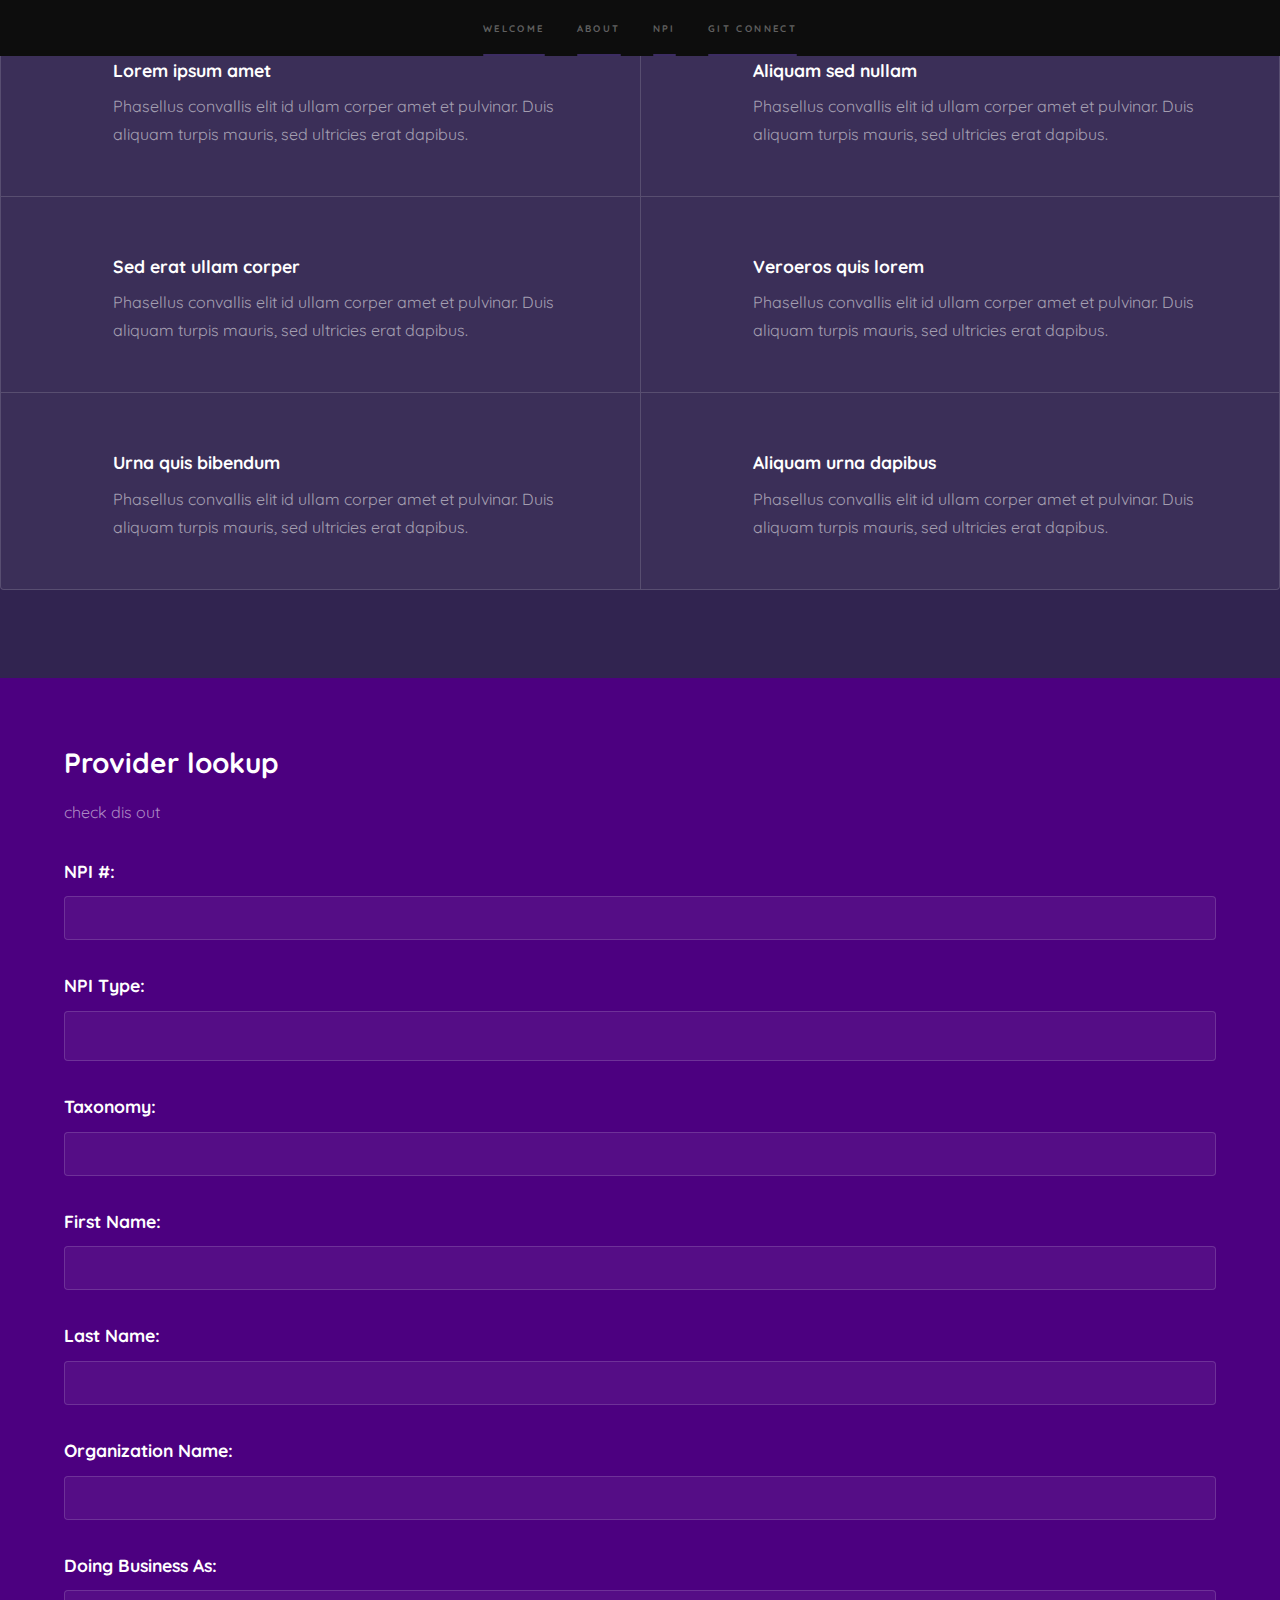
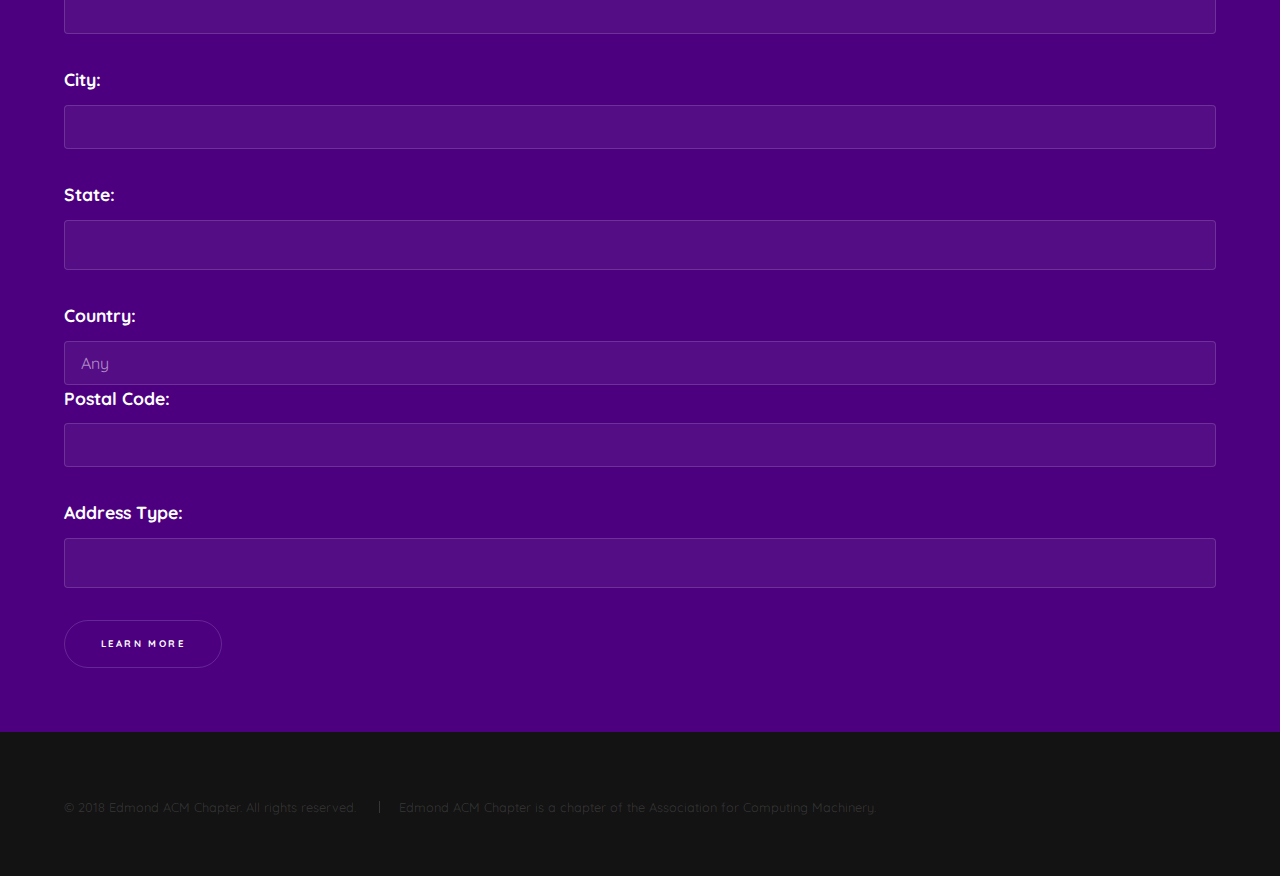
<file: form_code.html>
<div class="features">
  <section>
    <span class="icon major fa-code"></span>
    <h3>Lorem ipsum amet</h3>
    <p>Phasellus convallis elit id ullam corper amet et pulvinar. Duis aliquam turpis mauris, sed ultricies erat dapibus.</p>
  </section>
  <section>
    <span class="icon major fa-lock"></span>
    <h3>Aliquam sed nullam</h3>
    <p>Phasellus convallis elit id ullam corper amet et pulvinar. Duis aliquam turpis mauris, sed ultricies erat dapibus.</p>
  </section>
  <section>
    <span class="icon major fa-cog"></span>
    <h3>Sed erat ullam corper</h3>
    <p>Phasellus convallis elit id ullam corper amet et pulvinar. Duis aliquam turpis mauris, sed ultricies erat dapibus.</p>
  </section>
  <section>
    <span class="icon major fa-desktop"></span>
    <h3>Veroeros quis lorem</h3>
    <p>Phasellus convallis elit id ullam corper amet et pulvinar. Duis aliquam turpis mauris, sed ultricies erat dapibus.</p>
  </section>
  <section>
    <span class="icon major fa-chain"></span>
    <h3>Urna quis bibendum</h3>
    <p>Phasellus convallis elit id ullam corper amet et pulvinar. Duis aliquam turpis mauris, sed ultricies erat dapibus.</p>
  </section>
  <section>
    <span class="icon major fa-diamond"></span>
    <h3>Aliquam urna dapibus</h3>
    <p>Phasellus convallis elit id ullam corper amet et pulvinar. Duis aliquam turpis mauris, sed ultricies erat dapibus.</p>
  </section>
</div>


<!-- rm from form.html-->


<!-- before test form.html-->
<!DOCTYPE HTML>
<!--
	Hyperspace by HTML5 UP
	html5up.net | @ajlkn
	Free for personal and commercial use under the CCA 3.0 license (html5up.net/license)
-->
<html>

<head>
  <link href="https://fonts.googleapis.com/css?family=Oswald:700|Quicksand" rel="stylesheet">

  <title>Hyperspace by HTML5 UP</title>
  <meta charset="utf-8" />
  <meta name="viewport" content="width=device-width, initial-scale=1" />
  <!--[if lte IE 8]><script src="assets/js/ie/html5shiv.js"></script><![endif]-->
  <link rel="stylesheet" href="assets/css/main.css" />
  <!--[if lte IE 9]><link rel="stylesheet" href="assets/css/ie9.css" /><![endif]-->
  <!--[if lte IE 8]><link rel="stylesheet" href="assets/css/ie8.css" /><![endif]-->
</head>

<body>

  <!-- Sidebar -->
  <section id="sidebar">
    <div class="inner">
      <nav>
        <ul>
          <li><a href="index.html">Welcome</a></li>
          <li><a href="about.html">About</a></li>
          <li><a href="form.html">NPI</a></li>
          <li><a href="contact.html">Git Connect</a></li>
        </ul>
      </nav>
    </div>
  </section>

  <!-- Wrapper -->
  <div id="wrapper">


    <!-- Two -->
    <section id="two" class="wrapper style3 fade-up">
      <div class="inner">
        <h2>Provider lookup</h2>
        <p>check dis out</p>
        <form id="search_form">
          <section id="subForm1">
            <div>
              <label>NPI #:<br></label>
              <input class="box short" type="text">
            </div>
            <div class="short">
              <label>NPI Type:<br></label>
              <select class="box short">
                  <option> Any </option>
                  <option> Individual </option>
                  <option> Organization </option>
                </select>
            </div>
            <div class="long">
              <label>Taxonomy:<br></label>
              <input class="box long" type="text">
            </div>
          </section>

          <section id="subForm2">
            <div class="short">
              <label>First Name:<br></label>
              <input class="box short" type="text">
            </div>
            <div class="short">
              <label>Last Name:<br></label>
              <input class="box short" type="text">
            </div>
            <div class="long">
              <label>Organization Name:<br></label>
              <input class="box long" type="text">
            </div>
            <div class="long">
              <label>Doing Business As:<br></label>
              <input class="box long" type="text">
            </div>
          </section>

          <section id="subform3">
            <div class="short">
              <label>City:<br></label>
              <input class="box short" type="text">
            </div>
            <div class="medium">
              <label>State:<br></label>
              <select class="box medium">
                  <option> Any </option>
                </select>
            </div>
            <div class="medium">
              <label>Country:<br></label>
              <select class="medium">
                  <option> Any </option>
                  <option> U.S </option>
                  <option> Canada </option>
                </select>
            </div>
            <div class="short">
              <label>Postal Code:<br></label>
              <input class="box short" type="text">
            </div>
            <div class="short">
              <label>Address Type:<br></label>
              <select class="box short">
                  <option> Any </option>
                  <option> Primary location </option>
                  <option> Secondary location </option>
                </select>
            </div>
          </section>
        </form>

        <ul class="actions">
          <li><a href="#" class="button">Learn more</a></li>
        </ul>
      </div>
    </section>


    <!-- Footer -->
    <footer id="footer" class="wrapper style1-alt">
      <div class="inner">
        <ul class="menu">
          <li>&copy; 2018 Edmond ACM Chapter. All rights reserved.</li>
          <li>Edmond ACM Chapter is a chapter of the Association for Computing Machinery.</li>
        </ul>
      </div>
    </footer>

    <!-- Scripts -->
    <script src="assets/js/jquery.min.js"></script>
    <script src="assets/js/jquery.scrollex.min.js"></script>
    <script src="assets/js/jquery.scrolly.min.js"></script>
    <script src="assets/js/skel.min.js"></script>
    <script src="assets/js/util.js"></script>
    <!--[if lte IE 8]><script src="assets/js/ie/respond.min.js"></script><![endif]-->
    <script src="assets/js/main.js"></script>

</body>

</html>
</file>
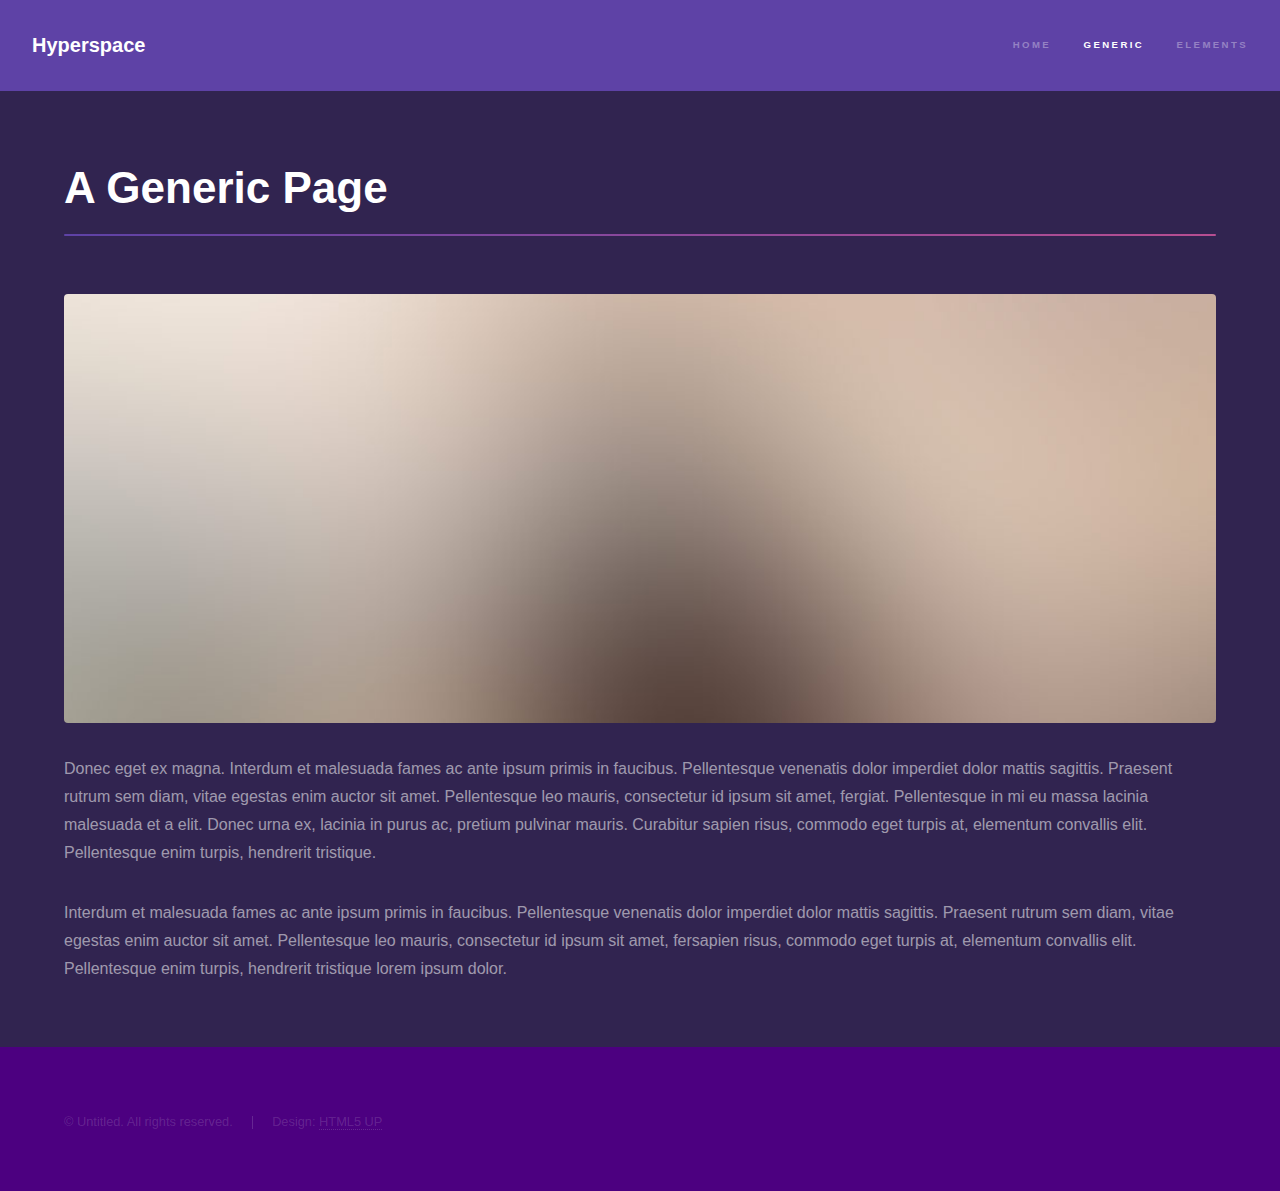
<file: generic.html>
<!DOCTYPE HTML>
<!--
	Hyperspace by HTML5 UP
	html5up.net | @ajlkn
	Free for personal and commercial use under the CCA 3.0 license (html5up.net/license)
-->
<html>
	<head>
		<title>Generic - Hyperspace by HTML5 UP</title>
		<meta charset="utf-8" />
		<meta name="viewport" content="width=device-width, initial-scale=1" />
		<!--[if lte IE 8]><script src="assets/js/ie/html5shiv.js"></script><![endif]-->
		<link rel="stylesheet" href="assets/css/main.css" />
		<!--[if lte IE 9]><link rel="stylesheet" href="assets/css/ie9.css" /><![endif]-->
		<!--[if lte IE 8]><link rel="stylesheet" href="assets/css/ie8.css" /><![endif]-->
	</head>
	<body>

		<!-- Header -->
			<header id="header">
				<a href="index.html" class="title">Hyperspace</a>
				<nav>
					<ul>
						<li><a href="index.html">Home</a></li>
						<li><a href="generic.html" class="active">Generic</a></li>
						<li><a href="elements.html">Elements</a></li>
					</ul>
				</nav>
			</header>

		<!-- Wrapper -->
			<div id="wrapper">

				<!-- Main -->
					<section id="main" class="wrapper">
						<div class="inner">
							<h1 class="major">A Generic Page</h1>
							<span class="image fit"><img src="images/pic04.jpg" alt="" /></span>
							<p>Donec eget ex magna. Interdum et malesuada fames ac ante ipsum primis in faucibus. Pellentesque venenatis dolor imperdiet dolor mattis sagittis. Praesent rutrum sem diam, vitae egestas enim auctor sit amet. Pellentesque leo mauris, consectetur id ipsum sit amet, fergiat. Pellentesque in mi eu massa lacinia malesuada et a elit. Donec urna ex, lacinia in purus ac, pretium pulvinar mauris. Curabitur sapien risus, commodo eget turpis at, elementum convallis elit. Pellentesque enim turpis, hendrerit tristique.</p>
							<p>Interdum et malesuada fames ac ante ipsum primis in faucibus. Pellentesque venenatis dolor imperdiet dolor mattis sagittis. Praesent rutrum sem diam, vitae egestas enim auctor sit amet. Pellentesque leo mauris, consectetur id ipsum sit amet, fersapien risus, commodo eget turpis at, elementum convallis elit. Pellentesque enim turpis, hendrerit tristique lorem ipsum dolor.</p>
						</div>
					</section>

			</div>

		<!-- Footer -->
			<footer id="footer" class="wrapper alt">
				<div class="inner">
					<ul class="menu">
						<li>&copy; Untitled. All rights reserved.</li><li>Design: <a href="http://html5up.net">HTML5 UP</a></li>
					</ul>
				</div>
			</footer>

		<!-- Scripts -->
			<script src="assets/js/jquery.min.js"></script>
			<script src="assets/js/jquery.scrollex.min.js"></script>
			<script src="assets/js/jquery.scrolly.min.js"></script>
			<script src="assets/js/skel.min.js"></script>
			<script src="assets/js/util.js"></script>
			<!--[if lte IE 8]><script src="assets/js/ie/respond.min.js"></script><![endif]-->
			<script src="assets/js/main.js"></script>

	</body>
</html>
</file>
<file: assets/css/ie9.css>
/*
	Hyperspace by HTML5 UP
	html5up.net | @ajlkn
	Free for personal and commercial use under the CCA 3.0 license (html5up.net/license)
*/

/* Type */

	h1.major:after {
		background: #b74e91;
	}

/* Wrapper */

	.wrapper.fullscreen {
		min-height: 0;
		padding-bottom: 6em;
		padding-top: 6em;
	}

		body.is-ie .wrapper.fullscreen {
			height: auto;
		}

/* Spotlights */

	.spotlights > section {
		padding-left: 20em;
		position: relative;
	}

		.spotlights > section > .image {
			height: 100%;
			left: 0;
			position: absolute;
			top: 0;
			width: 20em;
		}

		.spotlights > section > .content {
			width: 100%;
		}

/* Features */

	.features:after {
		clear: both;
		content: '';
		display: block;
	}

	.features section {
		float: left;
	}

/* Split */

	.split:after {
		clear: both;
		content: '';
		display: block;
	}

	.split > * {
		float: left;
	}

/* Sidebar */

	#sidebar nav a:after {
		background-color: #b74e91;
	}

/* Header */

	#header:after {
		clear: both;
		content: '';
		display: block;
	}

	#header > .title {
		float: left;
	}

	#header > nav {
		float: right;
	}
</file>
<file: assets/css/ie8.css>
/*
	Hyperspace by HTML5 UP
	html5up.net | @ajlkn
	Free for personal and commercial use under the CCA 3.0 license (html5up.net/license)
*/

/* Type */

	body, input, select, textarea {
		color: #ffffff;
	}

/* Button */

	input[type="submit"],
	input[type="reset"],
	input[type="button"],
	button,
	.button {
		position: relative;
	}

		input[type="submit"]:after,
		input[type="reset"]:after,
		input[type="button"]:after,
		button:after,
		.button:after {
			display: none;
		}

/* Features */

	.features {
		border: solid 1px;
	}

/* Form */

	input[type="text"],
	input[type="password"],
	input[type="email"],
	input[type="tel"],
	select,
	textarea {
		background: transparent;
		border: solid 1px;
	}

/* Split */

	.split.style1 > :first-child {
		padding-right: 2em;
		width: 70%;
	}
</file>
<file: assets/css/main.css>
@import url(font-awesome.min.css);

/*
	Hyperspace by HTML5 UP
	html5up.net | @ajlkn
	Free for personal and commercial use under the CCA 3.0 license (html5up.net/license)
*/

/* Reset */

	html, body, div, span, applet, object, iframe, h1, h2, h3, h4, h5, h6, p, blockquote, pre, a, abbr, acronym, address, big, cite, code, del, dfn, em, img, ins, kbd, q, s, samp, small, strike, strong, sub, sup, tt, var, b, u, i, center, dl, dt, dd, ol, ul, li, fieldset, form, label, legend, table, caption, tbody, tfoot, thead, tr, th, td, article, aside, canvas, details, embed, figure, figcaption, footer, header, hgroup, menu, nav, output, ruby, section, summary, time, mark, audio, video {
		margin: 0;
		padding: 0;
		border: 0;
		font-size: 100%;
		font: inherit;
		vertical-align: baseline;
	}

	article, aside, details, figcaption, figure, footer, header, hgroup, menu, nav, section {
		display: block;
	}

	body {
		line-height: 1;
	}

	ol, ul {
		list-style: none;
	}

	blockquote, q {
		quotes: none;
	}

	blockquote:before, blockquote:after, q:before, q:after {
		content: '';
		content: none;
	}

	table {
		border-collapse: collapse;
		border-spacing: 0;
	}

	body {
		-webkit-text-size-adjust: none;
	}

/* Box Model */

	*, *:before, *:after {
		-moz-box-sizing: border-box;
		-webkit-box-sizing: border-box;
		box-sizing: border-box;
	}

/* Grid */

	.row {
		border-bottom: solid 1px transparent;
		-moz-box-sizing: border-box;
		-webkit-box-sizing: border-box;
		box-sizing: border-box;
	}

	.row > * {
		float: left;
		-moz-box-sizing: border-box;
		-webkit-box-sizing: border-box;
		box-sizing: border-box;
	}

	.row:after, .row:before {
		content: '';
		display: block;
		clear: both;
		height: 0;
	}

	.row.uniform > * > :first-child {
		margin-top: 0;
	}

	.row.uniform > * > :last-child {
		margin-bottom: 0;
	}

	.row.\30 \25 > * {
		padding: 0 0 0 0em;
	}

	.row.\30 \25 {
		margin: 0 0 -1px 0em;
	}

	.row.uniform.\30 \25 > * {
		padding: 0em 0 0 0em;
	}

	.row.uniform.\30 \25 {
		margin: 0em 0 -1px 0em;
	}

	.row > * {
		padding: 0 0 0 1.5em;
	}

	.row {
		margin: 0 0 -1px -1.5em;
	}

	.row.uniform > * {
		padding: 1.5em 0 0 1.5em;
	}

	.row.uniform {
		margin: -1.5em 0 -1px -1.5em;
	}

	.row.\32 00\25 > * {
		padding: 0 0 0 3em;
	}

	.row.\32 00\25 {
		margin: 0 0 -1px -3em;
	}

	.row.uniform.\32 00\25 > * {
		padding: 3em 0 0 3em;
	}

	.row.uniform.\32 00\25 {
		margin: -3em 0 -1px -3em;
	}

	.row.\31 50\25 > * {
		padding: 0 0 0 2.25em;
	}

	.row.\31 50\25 {
		margin: 0 0 -1px -2.25em;
	}

	.row.uniform.\31 50\25 > * {
		padding: 2.25em 0 0 2.25em;
	}

	.row.uniform.\31 50\25 {
		margin: -2.25em 0 -1px -2.25em;
	}

	.row.\35 0\25 > * {
		padding: 0 0 0 0.75em;
	}

	.row.\35 0\25 {
		margin: 0 0 -1px -0.75em;
	}

	.row.uniform.\35 0\25 > * {
		padding: 0.75em 0 0 0.75em;
	}

	.row.uniform.\35 0\25 {
		margin: -0.75em 0 -1px -0.75em;
	}

	.row.\32 5\25 > * {
		padding: 0 0 0 0.375em;
	}

	.row.\32 5\25 {
		margin: 0 0 -1px -0.375em;
	}

	.row.uniform.\32 5\25 > * {
		padding: 0.375em 0 0 0.375em;
	}

	.row.uniform.\32 5\25 {
		margin: -0.375em 0 -1px -0.375em;
	}

	.\31 2u, .\31 2u\24 {
		width: 100%;
		clear: none;
		margin-left: 0;
	}

	.\31 1u, .\31 1u\24 {
		width: 91.6666666667%;
		clear: none;
		margin-left: 0;
	}

	.\31 0u, .\31 0u\24 {
		width: 83.3333333333%;
		clear: none;
		margin-left: 0;
	}

	.\39 u, .\39 u\24 {
		width: 75%;
		clear: none;
		margin-left: 0;
	}

	.\38 u, .\38 u\24 {
		width: 66.6666666667%;
		clear: none;
		margin-left: 0;
	}

	.\37 u, .\37 u\24 {
		width: 58.3333333333%;
		clear: none;
		margin-left: 0;
	}

	.\36 u, .\36 u\24 {
		width: 50%;
		clear: none;
		margin-left: 0;
	}

	.\35 u, .\35 u\24 {
		width: 41.6666666667%;
		clear: none;
		margin-left: 0;
	}

	.\34 u, .\34 u\24 {
		width: 33.3333333333%;
		clear: none;
		margin-left: 0;
	}

	.\33 u, .\33 u\24 {
		width: 25%;
		clear: none;
		margin-left: 0;
	}

	.\32 u, .\32 u\24 {
		width: 16.6666666667%;
		clear: none;
		margin-left: 0;
	}

	.\31 u, .\31 u\24 {
		width: 8.3333333333%;
		clear: none;
		margin-left: 0;
	}

	.\31 2u\24 + *,
	.\31 1u\24 + *,
	.\31 0u\24 + *,
	.\39 u\24 + *,
	.\38 u\24 + *,
	.\37 u\24 + *,
	.\36 u\24 + *,
	.\35 u\24 + *,
	.\34 u\24 + *,
	.\33 u\24 + *,
	.\32 u\24 + *,
	.\31 u\24 + * {
		clear: left;
	}

	.\-11u {
		margin-left: 91.66667%;
	}

	.\-10u {
		margin-left: 83.33333%;
	}

	.\-9u {
		margin-left: 75%;
	}

	.\-8u {
		margin-left: 66.66667%;
	}

	.\-7u {
		margin-left: 58.33333%;
	}

	.\-6u {
		margin-left: 50%;
	}

	.\-5u {
		margin-left: 41.66667%;
	}

	.\-4u {
		margin-left: 33.33333%;
	}

	.\-3u {
		margin-left: 25%;
	}

	.\-2u {
		margin-left: 16.66667%;
	}

	.\-1u {
		margin-left: 8.33333%;
	}

	@media screen and (max-width: 1680px) {

		.row > * {
			padding: 0 0 0 1.5em;
		}

		.row {
			margin: 0 0 -1px -1.5em;
		}

		.row.uniform > * {
			padding: 1.5em 0 0 1.5em;
		}

		.row.uniform {
			margin: -1.5em 0 -1px -1.5em;
		}

		.row.\32 00\25 > * {
			padding: 0 0 0 3em;
		}

		.row.\32 00\25 {
			margin: 0 0 -1px -3em;
		}

		.row.uniform.\32 00\25 > * {
			padding: 3em 0 0 3em;
		}

		.row.uniform.\32 00\25 {
			margin: -3em 0 -1px -3em;
		}

		.row.\31 50\25 > * {
			padding: 0 0 0 2.25em;
		}

		.row.\31 50\25 {
			margin: 0 0 -1px -2.25em;
		}

		.row.uniform.\31 50\25 > * {
			padding: 2.25em 0 0 2.25em;
		}

		.row.uniform.\31 50\25 {
			margin: -2.25em 0 -1px -2.25em;
		}

		.row.\35 0\25 > * {
			padding: 0 0 0 0.75em;
		}

		.row.\35 0\25 {
			margin: 0 0 -1px -0.75em;
		}

		.row.uniform.\35 0\25 > * {
			padding: 0.75em 0 0 0.75em;
		}

		.row.uniform.\35 0\25 {
			margin: -0.75em 0 -1px -0.75em;
		}

		.row.\32 5\25 > * {
			padding: 0 0 0 0.375em;
		}

		.row.\32 5\25 {
			margin: 0 0 -1px -0.375em;
		}

		.row.uniform.\32 5\25 > * {
			padding: 0.375em 0 0 0.375em;
		}

		.row.uniform.\32 5\25 {
			margin: -0.375em 0 -1px -0.375em;
		}

		.\31 2u\28xlarge\29, .\31 2u\24\28xlarge\29 {
			width: 100%;
			clear: none;
			margin-left: 0;
		}

		.\31 1u\28xlarge\29, .\31 1u\24\28xlarge\29 {
			width: 91.6666666667%;
			clear: none;
			margin-left: 0;
		}

		.\31 0u\28xlarge\29, .\31 0u\24\28xlarge\29 {
			width: 83.3333333333%;
			clear: none;
			margin-left: 0;
		}

		.\39 u\28xlarge\29, .\39 u\24\28xlarge\29 {
			width: 75%;
			clear: none;
			margin-left: 0;
		}

		.\38 u\28xlarge\29, .\38 u\24\28xlarge\29 {
			width: 66.6666666667%;
			clear: none;
			margin-left: 0;
		}

		.\37 u\28xlarge\29, .\37 u\24\28xlarge\29 {
			width: 58.3333333333%;
			clear: none;
			margin-left: 0;
		}

		.\36 u\28xlarge\29, .\36 u\24\28xlarge\29 {
			width: 50%;
			clear: none;
			margin-left: 0;
		}

		.\35 u\28xlarge\29, .\35 u\24\28xlarge\29 {
			width: 41.6666666667%;
			clear: none;
			margin-left: 0;
		}

		.\34 u\28xlarge\29, .\34 u\24\28xlarge\29 {
			width: 33.3333333333%;
			clear: none;
			margin-left: 0;
		}

		.\33 u\28xlarge\29, .\33 u\24\28xlarge\29 {
			width: 25%;
			clear: none;
			margin-left: 0;
		}

		.\32 u\28xlarge\29, .\32 u\24\28xlarge\29 {
			width: 16.6666666667%;
			clear: none;
			margin-left: 0;
		}

		.\31 u\28xlarge\29, .\31 u\24\28xlarge\29 {
			width: 8.3333333333%;
			clear: none;
			margin-left: 0;
		}

		.\31 2u\24\28xlarge\29 + *,
		.\31 1u\24\28xlarge\29 + *,
		.\31 0u\24\28xlarge\29 + *,
		.\39 u\24\28xlarge\29 + *,
		.\38 u\24\28xlarge\29 + *,
		.\37 u\24\28xlarge\29 + *,
		.\36 u\24\28xlarge\29 + *,
		.\35 u\24\28xlarge\29 + *,
		.\34 u\24\28xlarge\29 + *,
		.\33 u\24\28xlarge\29 + *,
		.\32 u\24\28xlarge\29 + *,
		.\31 u\24\28xlarge\29 + * {
			clear: left;
		}

		.\-11u\28xlarge\29 {
			margin-left: 91.66667%;
		}

		.\-10u\28xlarge\29 {
			margin-left: 83.33333%;
		}

		.\-9u\28xlarge\29 {
			margin-left: 75%;
		}

		.\-8u\28xlarge\29 {
			margin-left: 66.66667%;
		}

		.\-7u\28xlarge\29 {
			margin-left: 58.33333%;
		}

		.\-6u\28xlarge\29 {
			margin-left: 50%;
		}

		.\-5u\28xlarge\29 {
			margin-left: 41.66667%;
		}

		.\-4u\28xlarge\29 {
			margin-left: 33.33333%;
		}

		.\-3u\28xlarge\29 {
			margin-left: 25%;
		}

		.\-2u\28xlarge\29 {
			margin-left: 16.66667%;
		}

		.\-1u\28xlarge\29 {
			margin-left: 8.33333%;
		}

	}

	@media screen and (max-width: 1280px) {

		.row > * {
			padding: 0 0 0 1.5em;
		}

		.row {
			margin: 0 0 -1px -1.5em;
		}

		.row.uniform > * {
			padding: 1.5em 0 0 1.5em;
		}

		.row.uniform {
			margin: -1.5em 0 -1px -1.5em;
		}

		.row.\32 00\25 > * {
			padding: 0 0 0 3em;
		}

		.row.\32 00\25 {
			margin: 0 0 -1px -3em;
		}

		.row.uniform.\32 00\25 > * {
			padding: 3em 0 0 3em;
		}

		.row.uniform.\32 00\25 {
			margin: -3em 0 -1px -3em;
		}

		.row.\31 50\25 > * {
			padding: 0 0 0 2.25em;
		}

		.row.\31 50\25 {
			margin: 0 0 -1px -2.25em;
		}

		.row.uniform.\31 50\25 > * {
			padding: 2.25em 0 0 2.25em;
		}

		.row.uniform.\31 50\25 {
			margin: -2.25em 0 -1px -2.25em;
		}

		.row.\35 0\25 > * {
			padding: 0 0 0 0.75em;
		}

		.row.\35 0\25 {
			margin: 0 0 -1px -0.75em;
		}

		.row.uniform.\35 0\25 > * {
			padding: 0.75em 0 0 0.75em;
		}

		.row.uniform.\35 0\25 {
			margin: -0.75em 0 -1px -0.75em;
		}

		.row.\32 5\25 > * {
			padding: 0 0 0 0.375em;
		}

		.row.\32 5\25 {
			margin: 0 0 -1px -0.375em;
		}

		.row.uniform.\32 5\25 > * {
			padding: 0.375em 0 0 0.375em;
		}

		.row.uniform.\32 5\25 {
			margin: -0.375em 0 -1px -0.375em;
		}

		.\31 2u\28large\29, .\31 2u\24\28large\29 {
			width: 100%;
			clear: none;
			margin-left: 0;
		}

		.\31 1u\28large\29, .\31 1u\24\28large\29 {
			width: 91.6666666667%;
			clear: none;
			margin-left: 0;
		}

		.\31 0u\28large\29, .\31 0u\24\28large\29 {
			width: 83.3333333333%;
			clear: none;
			margin-left: 0;
		}

		.\39 u\28large\29, .\39 u\24\28large\29 {
			width: 75%;
			clear: none;
			margin-left: 0;
		}

		.\38 u\28large\29, .\38 u\24\28large\29 {
			width: 66.6666666667%;
			clear: none;
			margin-left: 0;
		}

		.\37 u\28large\29, .\37 u\24\28large\29 {
			width: 58.3333333333%;
			clear: none;
			margin-left: 0;
		}

		.\36 u\28large\29, .\36 u\24\28large\29 {
			width: 50%;
			clear: none;
			margin-left: 0;
		}

		.\35 u\28large\29, .\35 u\24\28large\29 {
			width: 41.6666666667%;
			clear: none;
			margin-left: 0;
		}

		.\34 u\28large\29, .\34 u\24\28large\29 {
			width: 33.3333333333%;
			clear: none;
			margin-left: 0;
		}

		.\33 u\28large\29, .\33 u\24\28large\29 {
			width: 25%;
			clear: none;
			margin-left: 0;
		}

		.\32 u\28large\29, .\32 u\24\28large\29 {
			width: 16.6666666667%;
			clear: none;
			margin-left: 0;
		}

		.\31 u\28large\29, .\31 u\24\28large\29 {
			width: 8.3333333333%;
			clear: none;
			margin-left: 0;
		}

		.\31 2u\24\28large\29 + *,
		.\31 1u\24\28large\29 + *,
		.\31 0u\24\28large\29 + *,
		.\39 u\24\28large\29 + *,
		.\38 u\24\28large\29 + *,
		.\37 u\24\28large\29 + *,
		.\36 u\24\28large\29 + *,
		.\35 u\24\28large\29 + *,
		.\34 u\24\28large\29 + *,
		.\33 u\24\28large\29 + *,
		.\32 u\24\28large\29 + *,
		.\31 u\24\28large\29 + * {
			clear: left;
		}

		.\-11u\28large\29 {
			margin-left: 91.66667%;
		}

		.\-10u\28large\29 {
			margin-left: 83.33333%;
		}

		.\-9u\28large\29 {
			margin-left: 75%;
		}

		.\-8u\28large\29 {
			margin-left: 66.66667%;
		}

		.\-7u\28large\29 {
			margin-left: 58.33333%;
		}

		.\-6u\28large\29 {
			margin-left: 50%;
		}

		.\-5u\28large\29 {
			margin-left: 41.66667%;
		}

		.\-4u\28large\29 {
			margin-left: 33.33333%;
		}

		.\-3u\28large\29 {
			margin-left: 25%;
		}

		.\-2u\28large\29 {
			margin-left: 16.66667%;
		}

		.\-1u\28large\29 {
			margin-left: 8.33333%;
		}

	}

	@media screen and (max-width: 980px) {

		.row > * {
			padding: 0 0 0 1.5em;
		}

		.row {
			margin: 0 0 -1px -1.5em;
		}

		.row.uniform > * {
			padding: 1.5em 0 0 1.5em;
		}

		.row.uniform {
			margin: -1.5em 0 -1px -1.5em;
		}

		.row.\32 00\25 > * {
			padding: 0 0 0 3em;
		}

		.row.\32 00\25 {
			margin: 0 0 -1px -3em;
		}

		.row.uniform.\32 00\25 > * {
			padding: 3em 0 0 3em;
		}

		.row.uniform.\32 00\25 {
			margin: -3em 0 -1px -3em;
		}

		.row.\31 50\25 > * {
			padding: 0 0 0 2.25em;
		}

		.row.\31 50\25 {
			margin: 0 0 -1px -2.25em;
		}

		.row.uniform.\31 50\25 > * {
			padding: 2.25em 0 0 2.25em;
		}

		.row.uniform.\31 50\25 {
			margin: -2.25em 0 -1px -2.25em;
		}

		.row.\35 0\25 > * {
			padding: 0 0 0 0.75em;
		}

		.row.\35 0\25 {
			margin: 0 0 -1px -0.75em;
		}

		.row.uniform.\35 0\25 > * {
			padding: 0.75em 0 0 0.75em;
		}

		.row.uniform.\35 0\25 {
			margin: -0.75em 0 -1px -0.75em;
		}

		.row.\32 5\25 > * {
			padding: 0 0 0 0.375em;
		}

		.row.\32 5\25 {
			margin: 0 0 -1px -0.375em;
		}

		.row.uniform.\32 5\25 > * {
			padding: 0.375em 0 0 0.375em;
		}

		.row.uniform.\32 5\25 {
			margin: -0.375em 0 -1px -0.375em;
		}

		.\31 2u\28medium\29, .\31 2u\24\28medium\29 {
			width: 100%;
			clear: none;
			margin-left: 0;
		}

		.\31 1u\28medium\29, .\31 1u\24\28medium\29 {
			width: 91.6666666667%;
			clear: none;
			margin-left: 0;
		}

		.\31 0u\28medium\29, .\31 0u\24\28medium\29 {
			width: 83.3333333333%;
			clear: none;
			margin-left: 0;
		}

		.\39 u\28medium\29, .\39 u\24\28medium\29 {
			width: 75%;
			clear: none;
			margin-left: 0;
		}

		.\38 u\28medium\29, .\38 u\24\28medium\29 {
			width: 66.6666666667%;
			clear: none;
			margin-left: 0;
		}

		.\37 u\28medium\29, .\37 u\24\28medium\29 {
			width: 58.3333333333%;
			clear: none;
			margin-left: 0;
		}

		.\36 u\28medium\29, .\36 u\24\28medium\29 {
			width: 50%;
			clear: none;
			margin-left: 0;
		}

		.\35 u\28medium\29, .\35 u\24\28medium\29 {
			width: 41.6666666667%;
			clear: none;
			margin-left: 0;
		}

		.\34 u\28medium\29, .\34 u\24\28medium\29 {
			width: 33.3333333333%;
			clear: none;
			margin-left: 0;
		}

		.\33 u\28medium\29, .\33 u\24\28medium\29 {
			width: 25%;
			clear: none;
			margin-left: 0;
		}

		.\32 u\28medium\29, .\32 u\24\28medium\29 {
			width: 16.6666666667%;
			clear: none;
			margin-left: 0;
		}

		.\31 u\28medium\29, .\31 u\24\28medium\29 {
			width: 8.3333333333%;
			clear: none;
			margin-left: 0;
		}

		.\31 2u\24\28medium\29 + *,
		.\31 1u\24\28medium\29 + *,
		.\31 0u\24\28medium\29 + *,
		.\39 u\24\28medium\29 + *,
		.\38 u\24\28medium\29 + *,
		.\37 u\24\28medium\29 + *,
		.\36 u\24\28medium\29 + *,
		.\35 u\24\28medium\29 + *,
		.\34 u\24\28medium\29 + *,
		.\33 u\24\28medium\29 + *,
		.\32 u\24\28medium\29 + *,
		.\31 u\24\28medium\29 + * {
			clear: left;
		}

		.\-11u\28medium\29 {
			margin-left: 91.66667%;
		}

		.\-10u\28medium\29 {
			margin-left: 83.33333%;
		}

		.\-9u\28medium\29 {
			margin-left: 75%;
		}

		.\-8u\28medium\29 {
			margin-left: 66.66667%;
		}

		.\-7u\28medium\29 {
			margin-left: 58.33333%;
		}

		.\-6u\28medium\29 {
			margin-left: 50%;
		}

		.\-5u\28medium\29 {
			margin-left: 41.66667%;
		}

		.\-4u\28medium\29 {
			margin-left: 33.33333%;
		}

		.\-3u\28medium\29 {
			margin-left: 25%;
		}

		.\-2u\28medium\29 {
			margin-left: 16.66667%;
		}

		.\-1u\28medium\29 {
			margin-left: 8.33333%;
		}

	}

	@media screen and (max-width: 736px) {

		.row > * {
			padding: 0 0 0 1.5em;
		}

		.row {
			margin: 0 0 -1px -1.5em;
		}

		.row.uniform > * {
			padding: 1.5em 0 0 1.5em;
		}

		.row.uniform {
			margin: -1.5em 0 -1px -1.5em;
		}

		.row.\32 00\25 > * {
			padding: 0 0 0 3em;
		}

		.row.\32 00\25 {
			margin: 0 0 -1px -3em;
		}

		.row.uniform.\32 00\25 > * {
			padding: 3em 0 0 3em;
		}

		.row.uniform.\32 00\25 {
			margin: -3em 0 -1px -3em;
		}

		.row.\31 50\25 > * {
			padding: 0 0 0 2.25em;
		}

		.row.\31 50\25 {
			margin: 0 0 -1px -2.25em;
		}

		.row.uniform.\31 50\25 > * {
			padding: 2.25em 0 0 2.25em;
		}

		.row.uniform.\31 50\25 {
			margin: -2.25em 0 -1px -2.25em;
		}

		.row.\35 0\25 > * {
			padding: 0 0 0 0.75em;
		}

		.row.\35 0\25 {
			margin: 0 0 -1px -0.75em;
		}

		.row.uniform.\35 0\25 > * {
			padding: 0.75em 0 0 0.75em;
		}

		.row.uniform.\35 0\25 {
			margin: -0.75em 0 -1px -0.75em;
		}

		.row.\32 5\25 > * {
			padding: 0 0 0 0.375em;
		}

		.row.\32 5\25 {
			margin: 0 0 -1px -0.375em;
		}

		.row.uniform.\32 5\25 > * {
			padding: 0.375em 0 0 0.375em;
		}

		.row.uniform.\32 5\25 {
			margin: -0.375em 0 -1px -0.375em;
		}

		.\31 2u\28small\29, .\31 2u\24\28small\29 {
			width: 100%;
			clear: none;
			margin-left: 0;
		}

		.\31 1u\28small\29, .\31 1u\24\28small\29 {
			width: 91.6666666667%;
			clear: none;
			margin-left: 0;
		}

		.\31 0u\28small\29, .\31 0u\24\28small\29 {
			width: 83.3333333333%;
			clear: none;
			margin-left: 0;
		}

		.\39 u\28small\29, .\39 u\24\28small\29 {
			width: 75%;
			clear: none;
			margin-left: 0;
		}

		.\38 u\28small\29, .\38 u\24\28small\29 {
			width: 66.6666666667%;
			clear: none;
			margin-left: 0;
		}

		.\37 u\28small\29, .\37 u\24\28small\29 {
			width: 58.3333333333%;
			clear: none;
			margin-left: 0;
		}

		.\36 u\28small\29, .\36 u\24\28small\29 {
			width: 50%;
			clear: none;
			margin-left: 0;
		}

		.\35 u\28small\29, .\35 u\24\28small\29 {
			width: 41.6666666667%;
			clear: none;
			margin-left: 0;
		}

		.\34 u\28small\29, .\34 u\24\28small\29 {
			width: 33.3333333333%;
			clear: none;
			margin-left: 0;
		}

		.\33 u\28small\29, .\33 u\24\28small\29 {
			width: 25%;
			clear: none;
			margin-left: 0;
		}

		.\32 u\28small\29, .\32 u\24\28small\29 {
			width: 16.6666666667%;
			clear: none;
			margin-left: 0;
		}

		.\31 u\28small\29, .\31 u\24\28small\29 {
			width: 8.3333333333%;
			clear: none;
			margin-left: 0;
		}

		.\31 2u\24\28small\29 + *,
		.\31 1u\24\28small\29 + *,
		.\31 0u\24\28small\29 + *,
		.\39 u\24\28small\29 + *,
		.\38 u\24\28small\29 + *,
		.\37 u\24\28small\29 + *,
		.\36 u\24\28small\29 + *,
		.\35 u\24\28small\29 + *,
		.\34 u\24\28small\29 + *,
		.\33 u\24\28small\29 + *,
		.\32 u\24\28small\29 + *,
		.\31 u\24\28small\29 + * {
			clear: left;
		}

		.\-11u\28small\29 {
			margin-left: 91.66667%;
		}

		.\-10u\28small\29 {
			margin-left: 83.33333%;
		}

		.\-9u\28small\29 {
			margin-left: 75%;
		}

		.\-8u\28small\29 {
			margin-left: 66.66667%;
		}

		.\-7u\28small\29 {
			margin-left: 58.33333%;
		}

		.\-6u\28small\29 {
			margin-left: 50%;
		}

		.\-5u\28small\29 {
			margin-left: 41.66667%;
		}

		.\-4u\28small\29 {
			margin-left: 33.33333%;
		}

		.\-3u\28small\29 {
			margin-left: 25%;
		}

		.\-2u\28small\29 {
			margin-left: 16.66667%;
		}

		.\-1u\28small\29 {
			margin-left: 8.33333%;
		}

	}

	@media screen and (max-width: 480px) {

		.row > * {
			padding: 0 0 0 1.5em;
		}

		.row {
			margin: 0 0 -1px -1.5em;
		}

		.row.uniform > * {
			padding: 1.5em 0 0 1.5em;
		}

		.row.uniform {
			margin: -1.5em 0 -1px -1.5em;
		}

		.row.\32 00\25 > * {
			padding: 0 0 0 3em;
		}

		.row.\32 00\25 {
			margin: 0 0 -1px -3em;
		}

		.row.uniform.\32 00\25 > * {
			padding: 3em 0 0 3em;
		}

		.row.uniform.\32 00\25 {
			margin: -3em 0 -1px -3em;
		}

		.row.\31 50\25 > * {
			padding: 0 0 0 2.25em;
		}

		.row.\31 50\25 {
			margin: 0 0 -1px -2.25em;
		}

		.row.uniform.\31 50\25 > * {
			padding: 2.25em 0 0 2.25em;
		}

		.row.uniform.\31 50\25 {
			margin: -2.25em 0 -1px -2.25em;
		}

		.row.\35 0\25 > * {
			padding: 0 0 0 0.75em;
		}

		.row.\35 0\25 {
			margin: 0 0 -1px -0.75em;
		}

		.row.uniform.\35 0\25 > * {
			padding: 0.75em 0 0 0.75em;
		}

		.row.uniform.\35 0\25 {
			margin: -0.75em 0 -1px -0.75em;
		}

		.row.\32 5\25 > * {
			padding: 0 0 0 0.375em;
		}

		.row.\32 5\25 {
			margin: 0 0 -1px -0.375em;
		}

		.row.uniform.\32 5\25 > * {
			padding: 0.375em 0 0 0.375em;
		}

		.row.uniform.\32 5\25 {
			margin: -0.375em 0 -1px -0.375em;
		}

		.\31 2u\28xsmall\29, .\31 2u\24\28xsmall\29 {
			width: 100%;
			clear: none;
			margin-left: 0;
		}

		.\31 1u\28xsmall\29, .\31 1u\24\28xsmall\29 {
			width: 91.6666666667%;
			clear: none;
			margin-left: 0;
		}

		.\31 0u\28xsmall\29, .\31 0u\24\28xsmall\29 {
			width: 83.3333333333%;
			clear: none;
			margin-left: 0;
		}

		.\39 u\28xsmall\29, .\39 u\24\28xsmall\29 {
			width: 75%;
			clear: none;
			margin-left: 0;
		}

		.\38 u\28xsmall\29, .\38 u\24\28xsmall\29 {
			width: 66.6666666667%;
			clear: none;
			margin-left: 0;
		}

		.\37 u\28xsmall\29, .\37 u\24\28xsmall\29 {
			width: 58.3333333333%;
			clear: none;
			margin-left: 0;
		}

		.\36 u\28xsmall\29, .\36 u\24\28xsmall\29 {
			width: 50%;
			clear: none;
			margin-left: 0;
		}

		.\35 u\28xsmall\29, .\35 u\24\28xsmall\29 {
			width: 41.6666666667%;
			clear: none;
			margin-left: 0;
		}

		.\34 u\28xsmall\29, .\34 u\24\28xsmall\29 {
			width: 33.3333333333%;
			clear: none;
			margin-left: 0;
		}

		.\33 u\28xsmall\29, .\33 u\24\28xsmall\29 {
			width: 25%;
			clear: none;
			margin-left: 0;
		}

		.\32 u\28xsmall\29, .\32 u\24\28xsmall\29 {
			width: 16.6666666667%;
			clear: none;
			margin-left: 0;
		}

		.\31 u\28xsmall\29, .\31 u\24\28xsmall\29 {
			width: 8.3333333333%;
			clear: none;
			margin-left: 0;
		}

		.\31 2u\24\28xsmall\29 + *,
		.\31 1u\24\28xsmall\29 + *,
		.\31 0u\24\28xsmall\29 + *,
		.\39 u\24\28xsmall\29 + *,
		.\38 u\24\28xsmall\29 + *,
		.\37 u\24\28xsmall\29 + *,
		.\36 u\24\28xsmall\29 + *,
		.\35 u\24\28xsmall\29 + *,
		.\34 u\24\28xsmall\29 + *,
		.\33 u\24\28xsmall\29 + *,
		.\32 u\24\28xsmall\29 + *,
		.\31 u\24\28xsmall\29 + * {
			clear: left;
		}

		.\-11u\28xsmall\29 {
			margin-left: 91.66667%;
		}

		.\-10u\28xsmall\29 {
			margin-left: 83.33333%;
		}

		.\-9u\28xsmall\29 {
			margin-left: 75%;
		}

		.\-8u\28xsmall\29 {
			margin-left: 66.66667%;
		}

		.\-7u\28xsmall\29 {
			margin-left: 58.33333%;
		}

		.\-6u\28xsmall\29 {
			margin-left: 50%;
		}

		.\-5u\28xsmall\29 {
			margin-left: 41.66667%;
		}

		.\-4u\28xsmall\29 {
			margin-left: 33.33333%;
		}

		.\-3u\28xsmall\29 {
			margin-left: 25%;
		}

		.\-2u\28xsmall\29 {
			margin-left: 16.66667%;
		}

		.\-1u\28xsmall\29 {
			margin-left: 8.33333%;
		}

	}

	@media screen and (max-width: 360px) {

		.row > * {
			padding: 0 0 0 1.5em;
		}

		.row {
			margin: 0 0 -1px -1.5em;
		}

		.row.uniform > * {
			padding: 1.5em 0 0 1.5em;
		}

		.row.uniform {
			margin: -1.5em 0 -1px -1.5em;
		}

		.row.\32 00\25 > * {
			padding: 0 0 0 3em;
		}

		.row.\32 00\25 {
			margin: 0 0 -1px -3em;
		}

		.row.uniform.\32 00\25 > * {
			padding: 3em 0 0 3em;
		}

		.row.uniform.\32 00\25 {
			margin: -3em 0 -1px -3em;
		}

		.row.\31 50\25 > * {
			padding: 0 0 0 2.25em;
		}

		.row.\31 50\25 {
			margin: 0 0 -1px -2.25em;
		}

		.row.uniform.\31 50\25 > * {
			padding: 2.25em 0 0 2.25em;
		}

		.row.uniform.\31 50\25 {
			margin: -2.25em 0 -1px -2.25em;
		}

		.row.\35 0\25 > * {
			padding: 0 0 0 0.75em;
		}

		.row.\35 0\25 {
			margin: 0 0 -1px -0.75em;
		}

		.row.uniform.\35 0\25 > * {
			padding: 0.75em 0 0 0.75em;
		}

		.row.uniform.\35 0\25 {
			margin: -0.75em 0 -1px -0.75em;
		}

		.row.\32 5\25 > * {
			padding: 0 0 0 0.375em;
		}

		.row.\32 5\25 {
			margin: 0 0 -1px -0.375em;
		}

		.row.uniform.\32 5\25 > * {
			padding: 0.375em 0 0 0.375em;
		}

		.row.uniform.\32 5\25 {
			margin: -0.375em 0 -1px -0.375em;
		}

		.\31 2u\28xxsmall\29, .\31 2u\24\28xxsmall\29 {
			width: 100%;
			clear: none;
			margin-left: 0;
		}

		.\31 1u\28xxsmall\29, .\31 1u\24\28xxsmall\29 {
			width: 91.6666666667%;
			clear: none;
			margin-left: 0;
		}

		.\31 0u\28xxsmall\29, .\31 0u\24\28xxsmall\29 {
			width: 83.3333333333%;
			clear: none;
			margin-left: 0;
		}

		.\39 u\28xxsmall\29, .\39 u\24\28xxsmall\29 {
			width: 75%;
			clear: none;
			margin-left: 0;
		}

		.\38 u\28xxsmall\29, .\38 u\24\28xxsmall\29 {
			width: 66.6666666667%;
			clear: none;
			margin-left: 0;
		}

		.\37 u\28xxsmall\29, .\37 u\24\28xxsmall\29 {
			width: 58.3333333333%;
			clear: none;
			margin-left: 0;
		}

		.\36 u\28xxsmall\29, .\36 u\24\28xxsmall\29 {
			width: 50%;
			clear: none;
			margin-left: 0;
		}

		.\35 u\28xxsmall\29, .\35 u\24\28xxsmall\29 {
			width: 41.6666666667%;
			clear: none;
			margin-left: 0;
		}

		.\34 u\28xxsmall\29, .\34 u\24\28xxsmall\29 {
			width: 33.3333333333%;
			clear: none;
			margin-left: 0;
		}

		.\33 u\28xxsmall\29, .\33 u\24\28xxsmall\29 {
			width: 25%;
			clear: none;
			margin-left: 0;
		}

		.\32 u\28xxsmall\29, .\32 u\24\28xxsmall\29 {
			width: 16.6666666667%;
			clear: none;
			margin-left: 0;
		}

		.\31 u\28xxsmall\29, .\31 u\24\28xxsmall\29 {
			width: 8.3333333333%;
			clear: none;
			margin-left: 0;
		}

		.\31 2u\24\28xxsmall\29 + *,
		.\31 1u\24\28xxsmall\29 + *,
		.\31 0u\24\28xxsmall\29 + *,
		.\39 u\24\28xxsmall\29 + *,
		.\38 u\24\28xxsmall\29 + *,
		.\37 u\24\28xxsmall\29 + *,
		.\36 u\24\28xxsmall\29 + *,
		.\35 u\24\28xxsmall\29 + *,
		.\34 u\24\28xxsmall\29 + *,
		.\33 u\24\28xxsmall\29 + *,
		.\32 u\24\28xxsmall\29 + *,
		.\31 u\24\28xxsmall\29 + * {
			clear: left;
		}

		.\-11u\28xxsmall\29 {
			margin-left: 91.66667%;
		}

		.\-10u\28xxsmall\29 {
			margin-left: 83.33333%;
		}

		.\-9u\28xxsmall\29 {
			margin-left: 75%;
		}

		.\-8u\28xxsmall\29 {
			margin-left: 66.66667%;
		}

		.\-7u\28xxsmall\29 {
			margin-left: 58.33333%;
		}

		.\-6u\28xxsmall\29 {
			margin-left: 50%;
		}

		.\-5u\28xxsmall\29 {
			margin-left: 41.66667%;
		}

		.\-4u\28xxsmall\29 {
			margin-left: 33.33333%;
		}

		.\-3u\28xxsmall\29 {
			margin-left: 25%;
		}

		.\-2u\28xxsmall\29 {
			margin-left: 16.66667%;
		}

		.\-1u\28xxsmall\29 {
			margin-left: 8.33333%;
		}

	}

/* Basic */

	@-ms-viewport {
		width: device-width;
	}

	body {
		-ms-overflow-style: scrollbar;
	}

	@media screen and (max-width: 480px) {

		html, body {
			min-width: 320px;
		}

	}

	body {
		background: #312450;
	}

		body.is-loading *, body.is-loading *:before, body.is-loading *:after {
			-moz-animation: none !important;
			-webkit-animation: none !important;
			-ms-animation: none !important;
			animation: none !important;
			-moz-transition: none !important;
			-webkit-transition: none !important;
			-ms-transition: none !important;
			transition: none !important;
		}

/* Type */

	body, input, select, textarea {
		color: rgba(255, 255, 255, 0.55);
		font-family: 'Quicksand', sans-serif;
		font-size: 16.5pt;
		font-weight: normal;
		line-height: 1.75;
	}

		@media screen and (max-width: 1680px) {

			body, input, select, textarea {
				font-size: 13pt;
			}

		}

		@media screen and (max-width: 1280px) {

			body, input, select, textarea {
				font-size: 12pt;
			}

		}

		@media screen and (max-width: 360px) {

			body, input, select, textarea {
				font-size: 11pt;
			}

		}

	a {
		-moz-transition: color 0.2s ease, border-bottom-color 0.2s ease;
		-webkit-transition: color 0.2s ease, border-bottom-color 0.2s ease;
		-ms-transition: color 0.2s ease, border-bottom-color 0.2s ease;
		transition: color 0.2s ease, border-bottom-color 0.2s ease;
		border-bottom: dotted 1px rgba(255, 255, 255, 0.35);
		color: inherit;
		text-decoration: none;
	}

		a:hover {
			border-bottom-color: transparent;
			color: #ffffff;
		}

	strong, b {
		color: #ffffff;
		font-weight: bold;
	}

	em, i {
		font-style: italic;
	}

	p {
		margin: 0 0 2em 0;
	}

	h1, h2, h3, h4, h5, h6 {
		color: #ffffff;
		font-weight: bold;
		line-height: 1.5;
		margin: 0 0 0.5em 0;
	}

		h1 a, h2 a, h3 a, h4 a, h5 a, h6 a {
			color: inherit;
			text-decoration: none;
		}

	h1 {
		font-size: 2.75em;
	}

		h1.major {
			margin: 0 0 1.3em 0;
			position: relative;
			padding-bottom: 0.35em;
		}

			h1.major:after {
				background-image: -moz-linear-gradient(to right, #5e42a6, #b74e91);
				background-image: -webkit-linear-gradient(to right, #5e42a6, #b74e91);
				background-image: -ms-linear-gradient(to right, #5e42a6, #b74e91);
				background-image: linear-gradient(to right, #5e42a6, #b74e91);
				-moz-transition: max-width 0.2s ease;
				-webkit-transition: max-width 0.2s ease;
				-ms-transition: max-width 0.2s ease;
				transition: max-width 0.2s ease;
				border-radius: 0.2em;
				bottom: 0;
				content: '';
				height: 0.05em;
				position: absolute;
				right: 0;
				width: 100%;
			}

	h2 {
		font-size: 1.75em;
	}

	h3 {
		font-size: 1.1em;
	}

	h4 {
		font-size: 1em;
	}

	h5 {
		font-size: 0.8em;
	}

	h6 {
		font-size: 0.6em;
	}

	@media screen and (max-width: 736px) {

		h1 {
			font-size: 2em;
		}

		h2 {
			font-size: 1.25em;
		}

		h3 {
			font-size: 1em;
		}

		h4 {
			font-size: 0.8em;
		}

		h5 {
			font-size: 0.6em;
		}

		h6 {
			font-size: 0.6em;
		}

	}

	sub {
		font-size: 0.8em;
		position: relative;
		top: 0.5em;
	}

	sup {
		font-size: 0.8em;
		position: relative;
		top: -0.5em;
	}

	blockquote {
		border-left: solid 4px rgba(255, 255, 255, 0.15);
		font-style: italic;
		margin: 0 0 2em 0;
		padding: 0.5em 0 0.5em 2em;
	}

	code {
		background: rgba(255, 255, 255, 0.05);
		border-radius: 0.25em;
		border: solid 1px rgba(255, 255, 255, 0.15);
		font-family: "Courier New", monospace;
		font-size: 0.9em;
		margin: 0 0.25em;
		padding: 0.25em 0.65em;
	}

	pre {
		-webkit-overflow-scrolling: touch;
		font-family: "Courier New", monospace;
		font-size: 0.9em;
		margin: 0 0 2em 0;
	}

		pre code {
			display: block;
			line-height: 1.75em;
			padding: 1em 1.5em;
			overflow-x: auto;
		}

	hr {
		border: 0;
		border-bottom: solid 1px rgba(255, 255, 255, 0.15);
		margin: 2em 0;
	}

		hr.major {
			margin: 3em 0;
		}

	.align-left {
		text-align: left;
	}

	.align-center {
		text-align: center;
	}

	.align-right {
		text-align: right;
	}

/* Box */

	.box {
		border-radius: 0.25em;
		border: solid 1px rgba(255, 255, 255, 0.15);
		margin-bottom: 2em;
		padding: 1.5em;
	}

		.box > :last-child,
		.box > :last-child > :last-child,
		.box > :last-child > :last-child > :last-child {
			margin-bottom: 0;
		}

		.box.alt {
			border: 0;
			border-radius: 0;
			padding: 0;
		}

/* Button */

	input[type="submit"],
	input[type="reset"],
	input[type="button"],
	button,
	.button {
		-moz-appearance: none;
		-webkit-appearance: none;
		-ms-appearance: none;
		appearance: none;
		-moz-transition: border-color 0.2s ease;
		-webkit-transition: border-color 0.2s ease;
		-ms-transition: border-color 0.2s ease;
		transition: border-color 0.2s ease;
		background-color: transparent;
		border: solid 1px !important;
		border-color: rgba(255, 255, 255, 0.15) !important;
		border-radius: 3em;
		color: #ffffff !important;
		cursor: pointer;
		display: inline-block;
		font-size: 0.6em;
		font-weight: bold;
		height: calc(4.75em + 2px);
		letter-spacing: 0.25em;
		line-height: 4.75em;
		outline: 0;
		padding: 0 3.75em;
		position: relative;
		text-align: center;
		text-decoration: none;
		text-transform: uppercase;
		white-space: nowrap;
	}

		input[type="submit"]:after,
		input[type="reset"]:after,
		input[type="button"]:after,
		button:after,
		.button:after {
			-moz-transform: scale(0.25);
			-webkit-transform: scale(0.25);
			-ms-transform: scale(0.25);
			transform: scale(0.25);
			-moz-pointer-events: none;
			-webkit-pointer-events: none;
			-ms-pointer-events: none;
			pointer-events: none;
			-moz-transition: opacity 0.2s ease, -moz-transform 0.2s ease;
			-webkit-transition: opacity 0.2s ease, -webkit-transform 0.2s ease;
			-ms-transition: opacity 0.2s ease, -ms-transform 0.2s ease;
			transition: opacity 0.2s ease, transform 0.2s ease;
			background: #ffffff;
			border-radius: 3em;
			content: '';
			height: 100%;
			left: 0;
			opacity: 0;
			position: absolute;
			top: 0;
			width: 100%;
		}

		input[type="submit"].icon:before,
		input[type="reset"].icon:before,
		input[type="button"].icon:before,
		button.icon:before,
		.button.icon:before {
			margin-right: 0.75em;
		}

		input[type="submit"].fit,
		input[type="reset"].fit,
		input[type="button"].fit,
		button.fit,
		.button.fit {
			display: block;
			margin: 0 0 1em 0;
			width: 100%;
		}

		input[type="submit"].small,
		input[type="reset"].small,
		input[type="button"].small,
		button.small,
		.button.small {
			font-size: 0.4em;
		}

		input[type="submit"].big,
		input[type="reset"].big,
		input[type="button"].big,
		button.big,
		.button.big {
			font-size: 0.8em;
		}

		input[type="submit"].special,
		input[type="reset"].special,
		input[type="button"].special,
		button.special,
		.button.special {
			background-color: #ffffff;
			color: #312450 !important;
		}

			input[type="submit"].special:after,
			input[type="reset"].special:after,
			input[type="button"].special:after,
			button.special:after,
			.button.special:after {
				display: none;
			}

		input[type="submit"].disabled, input[type="submit"]:disabled,
		input[type="reset"].disabled,
		input[type="reset"]:disabled,
		input[type="button"].disabled,
		input[type="button"]:disabled,
		button.disabled,
		button:disabled,
		.button.disabled,
		.button:disabled {
			cursor: default;
			opacity: 0.5;
			-moz-pointer-events: none;
			-webkit-pointer-events: none;
			-ms-pointer-events: none;
			pointer-events: none;
		}

		input[type="submit"]:hover,
		input[type="reset"]:hover,
		input[type="button"]:hover,
		button:hover,
		.button:hover {
			border-color: rgba(255, 255, 255, 0.55) !important;
		}

			input[type="submit"]:hover:after,
			input[type="reset"]:hover:after,
			input[type="button"]:hover:after,
			button:hover:after,
			.button:hover:after {
				opacity: 0.05;
				-moz-transform: scale(1);
				-webkit-transform: scale(1);
				-ms-transform: scale(1);
				transform: scale(1);
			}

			input[type="submit"]:hover:active,
			input[type="reset"]:hover:active,
			input[type="button"]:hover:active,
			button:hover:active,
			.button:hover:active {
				border-color: #ffffff !important;
			}

				input[type="submit"]:hover:active:after,
				input[type="reset"]:hover:active:after,
				input[type="button"]:hover:active:after,
				button:hover:active:after,
				.button:hover:active:after {
					opacity: 0.1;
				}

/* Features */

	.features {
		display: -moz-flex;
		display: -webkit-flex;
		display: -ms-flex;
		display: flex;
		-moz-flex-wrap: wrap;
		-webkit-flex-wrap: wrap;
		-ms-flex-wrap: wrap;
		flex-wrap: wrap;
		border-radius: 0.25em;
		border: solid 1px rgba(255, 255, 255, 0.15);
		background: rgba(255, 255, 255, 0.05);
		margin: 0 0 2em 0;
	}

		.features section {
			padding: 3.5em 3em 1em 7em ;
			width: 50%;
			border-top: solid 1px rgba(255, 255, 255, 0.15);
			position: relative;
		}

			.features section:nth-child(-n + 2) {
				border-top-width: 0;
			}

			.features section:nth-child(2n) {
				border-left: solid 1px rgba(255, 255, 255, 0.15);
			}

			.features section .icon {
				-moz-transition: opacity 0.5s ease, -moz-transform 0.5s ease;
				-webkit-transition: opacity 0.5s ease, -webkit-transform 0.5s ease;
				-ms-transition: opacity 0.5s ease, -ms-transform 0.5s ease;
				transition: opacity 0.5s ease, transform 0.5s ease;
				-moz-transition-delay: 1s;
				-webkit-transition-delay: 1s;
				-ms-transition-delay: 1s;
				transition-delay: 1s;
				-moz-transform: scale(1);
				-webkit-transform: scale(1);
				-ms-transform: scale(1);
				transform: scale(1);
				position: absolute;
				left: 3em;
				top: 3em;
				opacity: 1;
			}

			.features section:nth-child(1) .icon {
				-moz-transition-delay: 0.15s;
				-webkit-transition-delay: 0.15s;
				-ms-transition-delay: 0.15s;
				transition-delay: 0.15s;
			}

			.features section:nth-child(2) .icon {
				-moz-transition-delay: 0.3s;
				-webkit-transition-delay: 0.3s;
				-ms-transition-delay: 0.3s;
				transition-delay: 0.3s;
			}

			.features section:nth-child(3) .icon {
				-moz-transition-delay: 0.45s;
				-webkit-transition-delay: 0.45s;
				-ms-transition-delay: 0.45s;
				transition-delay: 0.45s;
			}

			.features section:nth-child(4) .icon {
				-moz-transition-delay: 0.6s;
				-webkit-transition-delay: 0.6s;
				-ms-transition-delay: 0.6s;
				transition-delay: 0.6s;
			}

			.features section:nth-child(5) .icon {
				-moz-transition-delay: 0.75s;
				-webkit-transition-delay: 0.75s;
				-ms-transition-delay: 0.75s;
				transition-delay: 0.75s;
			}

			.features section:nth-child(6) .icon {
				-moz-transition-delay: 0.9s;
				-webkit-transition-delay: 0.9s;
				-ms-transition-delay: 0.9s;
				transition-delay: 0.9s;
			}

			.features section:nth-child(7) .icon {
				-moz-transition-delay: 1.05s;
				-webkit-transition-delay: 1.05s;
				-ms-transition-delay: 1.05s;
				transition-delay: 1.05s;
			}

			.features section:nth-child(8) .icon {
				-moz-transition-delay: 1.2s;
				-webkit-transition-delay: 1.2s;
				-ms-transition-delay: 1.2s;
				transition-delay: 1.2s;
			}

			.features section:nth-child(9) .icon {
				-moz-transition-delay: 1.35s;
				-webkit-transition-delay: 1.35s;
				-ms-transition-delay: 1.35s;
				transition-delay: 1.35s;
			}

			.features section:nth-child(10) .icon {
				-moz-transition-delay: 1.5s;
				-webkit-transition-delay: 1.5s;
				-ms-transition-delay: 1.5s;
				transition-delay: 1.5s;
			}

			.features section:nth-child(11) .icon {
				-moz-transition-delay: 1.65s;
				-webkit-transition-delay: 1.65s;
				-ms-transition-delay: 1.65s;
				transition-delay: 1.65s;
			}

			.features section:nth-child(12) .icon {
				-moz-transition-delay: 1.8s;
				-webkit-transition-delay: 1.8s;
				-ms-transition-delay: 1.8s;
				transition-delay: 1.8s;
			}

			.features section:nth-child(13) .icon {
				-moz-transition-delay: 1.95s;
				-webkit-transition-delay: 1.95s;
				-ms-transition-delay: 1.95s;
				transition-delay: 1.95s;
			}

			.features section:nth-child(14) .icon {
				-moz-transition-delay: 2.1s;
				-webkit-transition-delay: 2.1s;
				-ms-transition-delay: 2.1s;
				transition-delay: 2.1s;
			}

			.features section:nth-child(15) .icon {
				-moz-transition-delay: 2.25s;
				-webkit-transition-delay: 2.25s;
				-ms-transition-delay: 2.25s;
				transition-delay: 2.25s;
			}

			.features section:nth-child(16) .icon {
				-moz-transition-delay: 2.4s;
				-webkit-transition-delay: 2.4s;
				-ms-transition-delay: 2.4s;
				transition-delay: 2.4s;
			}

			.features section:nth-child(17) .icon {
				-moz-transition-delay: 2.55s;
				-webkit-transition-delay: 2.55s;
				-ms-transition-delay: 2.55s;
				transition-delay: 2.55s;
			}

			.features section:nth-child(18) .icon {
				-moz-transition-delay: 2.7s;
				-webkit-transition-delay: 2.7s;
				-ms-transition-delay: 2.7s;
				transition-delay: 2.7s;
			}

			.features section:nth-child(19) .icon {
				-moz-transition-delay: 2.85s;
				-webkit-transition-delay: 2.85s;
				-ms-transition-delay: 2.85s;
				transition-delay: 2.85s;
			}

			.features section:nth-child(20) .icon {
				-moz-transition-delay: 3.0s;
				-webkit-transition-delay: 3.0s;
				-ms-transition-delay: 3.0s;
				transition-delay: 3.0s;
			}

		.features.inactive section .icon {
			-moz-transform: scale(0.5);
			-webkit-transform: scale(0.5);
			-ms-transform: scale(0.5);
			transform: scale(0.5);
			opacity: 0;
		}

		@media screen and (max-width: 980px) {

			.features {
				display: block;
			}

				.features section {
					border-top-width: 1px !important;
					border-left-width: 0 !important;
					width: 100%;
				}

					.features section:first-child {
						border-top-width: 0 !important;
					}

		}

		@media screen and (max-width: 736px) {

			.features section {
				padding: 2.5em 1.5em 0.1em 5.5em ;
			}

				.features section .icon {
					left: 1.5em;
					top: 2em;
				}

		}

		@media screen and (max-width: 480px) {

			.features section {
				padding: 2em 1.5em 0.1em 1.5em ;
			}

				.features section .icon {
					left: 0;
					position: relative;
					top: 0;
				}

		}

/* Form */

	form {
		margin: 0 0 2em 0;
	}
		form #subForm{
			display: flex;
			flex-direction: row;
			flex-wrap: wrap;
		}
		form .field {
			margin: 0 0 1em 0;
		}

			form .field.half {
				width: 50%;
				float: left;
				padding: 0 0 0 0.75em;
			}
			form .field.short {
				width: 20%;
				float: left;
				padding: 0 0 0 0.75em;
			}
			form .field.long {
				width: 30%;
				float: left;
				padding: 0 0 0 0.75em;
			}

				form .field.half.first {
					padding: 0 0.75em 0 0;
				}

		form > .actions {
			margin: 2em 0 0 0 !important;
		}

		@media screen and (max-width: 736px) {

			form .field.half {
				width: 100%;
				float: none;
				padding: 0;
			}
			form .field.short {
				width: 100%;
				float: none;
				padding: 0;
			}
			form .field.long {
				width: 100%;
				float: none;
				padding: 0;
			}

				form .field.half.first {
					padding: 0;
				}
				form .field.short.first {
					padding: 0;
				}

		}

	label {
		color: #ffffff;
		font-weight: bold;
		line-height: 1.5;
		margin: 0 0 0.7em 0;
		display: block;
		font-size: 1.1em;
	}

	input[type="text"],
	input[type="password"],
	input[type="email"],
	input[type="tel"],
	select,
	textarea {
		-moz-appearance: none;
		-webkit-appearance: none;
		-ms-appearance: none;
		appearance: none;
		background: rgba(255, 255, 255, 0.05);
		border-radius: 0.25em;
		border: none;
		border: solid 1px rgba(255, 255, 255, 0.15);
		color: inherit;
		display: block;
		outline: 0;
		padding: 0 1em;
		text-decoration: none;
		width: 100%;
	}

		input[type="text"]:invalid,
		input[type="password"]:invalid,
		input[type="email"]:invalid,
		input[type="tel"]:invalid,
		select:invalid,
		textarea:invalid {
			box-shadow: none;
		}

		input[type="text"]:focus,
		input[type="password"]:focus,
		input[type="email"]:focus,
		input[type="tel"]:focus,
		select:focus,
		textarea:focus {
			border-color: #ffffff;
			box-shadow: 0 0 0 1px #ffffff;
		}

	.select-wrapper {
		text-decoration: none;
		display: block;
		position: relative;
	}

		.select-wrapper:before {
			-moz-osx-font-smoothing: grayscale;
			-webkit-font-smoothing: antialiased;
			font-family: FontAwesome;
			font-style: normal;
			font-weight: normal;
			text-transform: none !important;
		}

		.select-wrapper:before {
			color: rgba(255, 255, 255, 0.15);
			content: '\f078';
			display: block;
			height: 2.75em;
			line-height: 2.75em;
			pointer-events: none;
			position: absolute;
			right: 0;
			text-align: center;
			top: 0;
			width: 2.75em;
		}

		.select-wrapper select::-ms-expand {
			display: none;
		}

	select option {
		background-color: #312450;
		color: #ffffff;
	}

	input[type="text"],
	input[type="password"],
	input[type="email"],
	select {
		height: 2.75em;
	}

	textarea {
		padding: 0.75em 1em;
	}

		body.is-ie textarea {
			min-height: 10em;
		}

	input[type="checkbox"],
	input[type="radio"] {
		-moz-appearance: none;
		-webkit-appearance: none;
		-ms-appearance: none;
		appearance: none;
		display: block;
		float: left;
		margin-right: -2em;
		opacity: 0;
		width: 1em;
		z-index: -1;
	}

		input[type="checkbox"] + label,
		input[type="radio"] + label {
			text-decoration: none;
			color: rgba(255, 255, 255, 0.55);
			cursor: pointer;
			display: inline-block;
			font-size: 1em;
			font-weight: normal;
			padding-left: 2.4em;
			padding-right: 0.75em;
			position: relative;
		}

			input[type="checkbox"] + label:before,
			input[type="radio"] + label:before {
				-moz-osx-font-smoothing: grayscale;
				-webkit-font-smoothing: antialiased;
				font-family: FontAwesome;
				font-style: normal;
				font-weight: normal;
				text-transform: none !important;
			}

			input[type="checkbox"] + label:before,
			input[type="radio"] + label:before {
				background: rgba(255, 255, 255, 0.05);
				border-radius: 0.25em;
				border: solid 1px rgba(255, 255, 255, 0.15);
				content: '';
				display: inline-block;
				height: 1.65em;
				left: 0;
				line-height: 1.58125em;
				position: absolute;
				text-align: center;
				top: 0;
				width: 1.65em;
			}

		input[type="checkbox"]:checked + label:before,
		input[type="radio"]:checked + label:before {
			background: #ffffff;
			border-color: #ffffff;
			color: #b74e91;
			content: '\f00c';
		}

		input[type="checkbox"]:focus + label:before,
		input[type="radio"]:focus + label:before {
			border-color: #ffffff;
			box-shadow: 0 0 0 1px #ffffff;
		}

	input[type="checkbox"] + label:before {
		border-radius: 0.25em;
	}

	input[type="radio"] + label:before {
		border-radius: 100%;
	}

	::-webkit-input-placeholder {
		color: rgba(255, 255, 255, 0.35) !important;
		opacity: 1.0;
	}

	:-moz-placeholder {
		color: rgba(255, 255, 255, 0.35) !important;
		opacity: 1.0;
	}

	::-moz-placeholder {
		color: rgba(255, 255, 255, 0.35) !important;
		opacity: 1.0;
	}

	:-ms-input-placeholder {
		color: rgba(255, 255, 255, 0.35) !important;
		opacity: 1.0;
	}

	.formerize-placeholder {
		color: rgba(255, 255, 255, 0.35) !important;
		opacity: 1.0;
	}

/* Icon */

	.icon {
		text-decoration: none;
		border-bottom: none;
		position: relative;
	}

		.icon:before {
			-moz-osx-font-smoothing: grayscale;
			-webkit-font-smoothing: antialiased;
			font-family: FontAwesome;
			font-style: normal;
			font-weight: normal;
			text-transform: none !important;
		}

		.icon > .label {
			display: none;
		}

		.icon.major {
			width: 2.5em;
			height: 2.5em;
			display: block;
			background: #ffffff;
			border-radius: 100%;
			color: #312450;
			text-align: center;
			line-height: 2.5em;
			margin: 0 0 1.3em 0;
		}

			.icon.major:before {
				font-size: 1.25em;
			}

				.wrapper.style1 .icon.major:before {
					color: #5e42a6;
				}

				.wrapper.style1-alt .icon.major:before {
					color: #493382;
				}

				.wrapper.style2 .icon.major:before {
					color: #5052b5;
				}

				.wrapper.style2-alt .icon.major:before {
					color: #3e4094;
				}

				.wrapper.style3 .icon.major:before {
					color: #b74e91;
				}

				.wrapper.style3-alt .icon.major:before {
					color: #953d75;
				}

/* Image */

	.image {
		border-radius: 0.25em;
		border: 0;
		display: inline-block;
		position: relative;
	}

		.image img {
			border-radius: 0.25em;
			display: block;
		}

		.image.left, .image.right {
			max-width: 40%;
		}

			.image.left img, .image.right img {
				width: 100%;
			}

		.image.left {
			float: left;
			margin: 0 1.5em 1em 0;
			top: 0.25em;
		}

		.image.right {
			float: right;
			margin: 0 0 1em 1.5em;
			top: 0.25em;
		}

		.image.fit {
			display: block;
			margin: 0 0 2em 0;
			width: 100%;
		}

			.image.fit img {
				width: 100%;
			}

		.image.main {
			display: block;
			margin: 0 0 3em 0;
			width: 100%;
		}

			.image.main img {
				width: 100%;
			}

/* List */

	ol {
		list-style: decimal;
		margin: 0 0 2em 0;
		padding-left: 1.25em;
	}

		ol li {
			padding-left: 0.25em;
		}

	ul {
		list-style: disc;
		margin: 0 0 2em 0;
		padding-left: 1em;
	}

		ul li {
			padding-left: 0.5em;
		}

		ul.alt {
			list-style: none;
			padding-left: 0;
		}

			ul.alt li {
				border-top: solid 1px rgba(255, 255, 255, 0.15);
				padding: 0.5em 0;
			}

				ul.alt li:first-child {
					border-top: 0;
					padding-top: 0;
				}

		ul.icons {
			cursor: default;
			list-style: none;
			padding-left: 0;
		}

			ul.icons li {
				display: inline-block;
				padding: 0 0.75em 0 0;
			}

				ul.icons li:last-child {
					padding-right: 0;
				}

				ul.icons li > a, ul.icons li > span {
					border: 0;
					text-decoration: none;
				}

					ul.icons li > a:before, ul.icons li > span:before {
						-moz-osx-font-smoothing: grayscale;
						-webkit-font-smoothing: antialiased;
						font-family: FontAwesome;
						font-style: normal;
						font-weight: normal;
						text-transform: none !important;
					}

					ul.icons li > a .label, ul.icons li > span .label {
						display: none;
					}

		ul.actions {
			cursor: default;
			list-style: none;
			padding-left: 0;
		}

			ul.actions li {
				display: inline-block;
				padding: 0 1em 0 0;
				vertical-align: middle;
			}

				ul.actions li:last-child {
					padding-right: 0;
				}

			ul.actions.small li {
				padding: 0 0.5em 0 0;
			}

			ul.actions.vertical li {
				display: block;
				padding: 1em 0 0 0;
			}

				ul.actions.vertical li:first-child {
					padding-top: 0;
				}

				ul.actions.vertical li > * {
					margin-bottom: 0;
				}

			ul.actions.vertical.small li {
				padding: 0.5em 0 0 0;
			}

				ul.actions.vertical.small li:first-child {
					padding-top: 0;
				}

			ul.actions.fit {
				display: table;
				margin-left: -1em;
				padding: 0;
				table-layout: fixed;
				width: calc(100% + 1em);
			}

				ul.actions.fit li {
					display: table-cell;
					padding: 0 0 0 1em;
				}

					ul.actions.fit li > * {
						margin-bottom: 0;
					}

				ul.actions.fit.small {
					margin-left: -0.5em;
					width: calc(100% + 0.5em);
				}

					ul.actions.fit.small li {
						padding: 0 0 0 0.5em;
					}

			@media screen and (max-width: 480px) {

				ul.actions {
					margin: 0 0 2em 0;
				}

					ul.actions li {
						padding: 1em 0 0 0;
						display: block;
						text-align: center;
						width: 100%;
					}

						ul.actions li > * {
							width: 100%;
							margin: 0 !important;
						}

							ul.actions li > *.icon:before {
								margin-left: -2em;
							}

						ul.actions li .button {
							padding: 0;
						}

						ul.actions li:first-child {
							padding-top: 0;
						}

					ul.actions.small li {
						padding: 0.5em 0 0 0;
					}

						ul.actions.small li:first-child {
							padding-top: 0;
						}

			}

		ul.contact {
			list-style: none;
			padding: 0;
		}

			ul.contact > li {
				padding: 0;
				margin: 1.5em 0 0 0;
			}

				ul.contact > li:first-child {
					margin-top: 0;
				}

		ul.menu {
			list-style: none;
			padding: 0;
		}

			ul.menu > li {
				border-left: solid 1px rgba(255, 255, 255, 0.15);
				display: inline-block;
				line-height: 1;
				margin-left: 1.5em;
				padding: 0 0 0 1.5em;
			}

				ul.menu > li:first-child {
					border-left: 0;
					margin: 0;
					padding-left: 0;
				}

			@media screen and (max-width: 480px) {

				ul.menu > li {
					border-left: 0;
					display: block;
					line-height: inherit;
					margin: 0.5em 0 0 0;
					padding-left: 0;
				}

			}

	dl {
		margin: 0 0 2em 0;
	}

		dl dt {
			display: block;
			font-weight: bold;
			margin: 0 0 1em 0;
		}

		dl dd {
			margin-left: 2em;
		}

/* Section/Article */

	section.special, article.special {
		text-align: center;
	}

	header p {
		color: rgba(255, 255, 255, 0.35);
		position: relative;
		margin: 0 0 1.5em 0;
	}

	header h2 + p {
		font-size: 1.25em;
		margin-top: -1em;
		line-height: 1.5em;
	}

	header h3 + p {
		font-size: 1.1em;
		margin-top: -0.8em;
		line-height: 1.5em;
	}

	header h4 + p,
	header h5 + p,
	header h6 + p {
		font-size: 0.9em;
		margin-top: -0.6em;
		line-height: 1.5em;
	}

/* Split */

	.split {
		display: -moz-flex;
		display: -webkit-flex;
		display: -ms-flex;
		display: flex;
	}

		.split > * {
			width: calc(50% - 2.5em);
		}

		.split > :nth-child(2n - 1) {
			padding-right: 2.5em;
			border-right: solid 1px rgba(255, 255, 255, 0.15);
		}

		.split > :nth-child(2n) {
			padding-left: 2.5em;
		}

		.split.style1 > :nth-child(2n - 1) {
			width: calc(66.66666% - 2.5em);
		}

		.split.style1 > :nth-child(2n) {
			width: calc(33.33333% - 2.5em);
		}

		@media screen and (max-width: 1680px) {

			.split > * {
				width: calc(50% - 2em);
			}

			.split > :nth-child(2n - 1) {
				padding-right: 2em;
			}

			.split > :nth-child(2n) {
				padding-left: 2em;
			}

			.split.style1 > :nth-child(2n - 1) {
				width: calc(66.66666% - 2em);
			}

			.split.style1 > :nth-child(2n) {
				width: calc(33.33333% - 2em);
			}

		}

		@media screen and (max-width: 980px) {

			.split {
				display: block;
			}

				.split > * {
					border-top: solid 1px rgba(255, 255, 255, 0.15);
					margin: 4em 0 0 0;
					padding: 4em 0 0 0;
					width: 100% !important;
				}

				.split > :nth-child(2n - 1) {
					border-right: 0;
					padding-right: 0;
				}

				.split > :nth-child(2n) {
					padding-left: 0;
				}

				.split > :first-child {
					border-top: 0;
					margin-top: 0;
					padding-top: 0;
				}

		}

		@media screen and (max-width: 736px) {

			.split > * {
				margin: 3em 0 0 0;
				padding: 3em 0 0 0;
			}

		}

/* Spotlights */

	.spotlights > section {
		display: -moz-flex;
		display: -webkit-flex;
		display: -ms-flex;
		display: flex;
		-moz-flex-direction: row;
		-webkit-flex-direction: row;
		-ms-flex-direction: row;
		flex-direction: row;
		min-height: 22.5em;
	}

		body.is-ie .spotlights > section {
			min-height: 0;
		}

		.spotlights > section > .image {
			background-position: center center;
			background-size: cover;
			border-radius: 0;
			display: block;
			position: relative;
			width: 25em;
		}

			.spotlights > section > .image img {
				border-radius: 0;
				display: block;
			}

			.spotlights > section > .image:before {
				-moz-transition: opacity 1s ease;
				-webkit-transition: opacity 1s ease;
				-ms-transition: opacity 1s ease;
				transition: opacity 1s ease;
				background: rgba(49, 36, 80, 0.9);
				content: '';
				display: block;
				height: 100%;
				left: 0;
				opacity: 0;
				position: absolute;
				top: 0;
				width: 100%;
			}

		.spotlights > section > .content {
			padding: 4em 5em 2em 5em ;
			display: -moz-flex;
			display: -webkit-flex;
			display: -ms-flex;
			display: flex;
			-moz-flex-direction: column;
			-webkit-flex-direction: column;
			-ms-flex-direction: column;
			flex-direction: column;
			-moz-justify-content: center;
			-webkit-justify-content: center;
			-ms-justify-content: center;
			justify-content: center;
			width: 50em;
			-ms-flex: 1;
		}

			.spotlights > section > .content > .inner {
				-moz-transform: translateX(0) translateY(0);
				-webkit-transform: translateX(0) translateY(0);
				-ms-transform: translateX(0) translateY(0);
				transform: translateX(0) translateY(0);
				-moz-transition: opacity 1s ease, -moz-transform 1s ease;
				-webkit-transition: opacity 1s ease, -webkit-transform 1s ease;
				-ms-transition: opacity 1s ease, -ms-transform 1s ease;
				transition: opacity 1s ease, transform 1s ease;
				opacity: 1;
			}

		.spotlights > section:nth-child(2) {
			background-color: rgba(0, 0, 0, 0.05);
		}

		.spotlights > section:nth-child(3) {
			background-color: rgba(0, 0, 0, 0.1);
		}

		.spotlights > section.inactive > .image:before, body.is-loading .spotlights > section > .image:before {
			opacity: 1;
		}

		.spotlights > section.inactive > .content > .inner, body.is-loading .spotlights > section > .content > .inner {
			-moz-transform: translateX(-1em);
			-webkit-transform: translateX(-1em);
			-ms-transform: translateX(-1em);
			transform: translateX(-1em);
			opacity: 0;
		}

		@media screen and (max-width: 1680px) {

			.spotlights > section > .content {
				padding: 4em 4em 2em 4em ;
			}

		}

		@media screen and (max-width: 980px) {

			.spotlights > section {
				display: block;
			}

				.spotlights > section > .image {
					width: 100%;
					height: 50vh;
				}

				.spotlights > section > .content {
					width: 100%;
				}

				.spotlights > section.inactive > .content > .inner, body.is-loading .spotlights > section > .content > .inner {
					-moz-transform: translateY(1em);
					-webkit-transform: translateY(1em);
					-ms-transform: translateY(1em);
					transform: translateY(1em);
				}

		}

		@media screen and (max-width: 736px) {

			.spotlights > section > .image {
				height: 50vh;
				min-height: 15em;
			}

			.spotlights > section > .content {
				padding: 3em 2em 1em 2em ;
			}

		}

/* Table */

	.table-wrapper {
		-webkit-overflow-scrolling: touch;
		overflow-x: auto;
	}

	table {
		margin: 0 0 2em 0;
		width: 100%;
	}

		table tbody tr {
			border: solid 1px rgba(255, 255, 255, 0.15);
			border-left: 0;
			border-right: 0;
		}

			table tbody tr:nth-child(2n + 1) {
				background-color: rgba(255, 255, 255, 0.05);
			}

		table td {
			padding: 0.75em 0.75em;
		}

		table th {
			color: #ffffff;
			font-size: 1em;
			font-weight: bold;
			padding: 0 0.75em 0.75em 0.75em;
			text-align: left;
		}

		table thead {
			border-bottom: solid 2px rgba(255, 255, 255, 0.15);
		}

		table tfoot {
			border-top: solid 2px rgba(255, 255, 255, 0.15);
		}

		table.alt {
			border-collapse: separate;
		}

			table.alt tbody tr td {
				border: solid 1px rgba(255, 255, 255, 0.15);
				border-left-width: 0;
				border-top-width: 0;
			}

				table.alt tbody tr td:first-child {
					border-left-width: 1px;
				}

			table.alt tbody tr:first-child td {
				border-top-width: 1px;
			}

			table.alt thead {
				border-bottom: 0;
			}

			table.alt tfoot {
				border-top: 0;
			}

/* Wrapper */

	.wrapper {
		position: relative;
	}

		.wrapper > .inner {
			padding: 5em 5em 3em 5em ;
			max-width: 100%;
			width: 75em;
		}

			@media screen and (max-width: 1680px) {

				.wrapper > .inner {
					padding: 4em 4em 2em 4em ;
				}

			}

			@media screen and (max-width: 1280px) {

				.wrapper > .inner {
					width: 100%;
				}

			}

			@media screen and (max-width: 736px) {

				.wrapper > .inner {
					padding: 3em 2em 1em 2em ;
				}

			}

		.wrapper.alt {
			background-color: #4C0080;
		}

		.wrapper.style1 {
			background-color: #4C0080;
		}

		.wrapper.style1-alt {
			background-color: #131313; /*footer color*/
		}

		.wrapper.style2 {
			background-color: #4C0080;
		}

		.wrapper.style2-alt {
			background-color: #4C0080;
		}

		.wrapper.style3 {
			background-color: #4C0080; /*form color*/
		}

		.wrapper.style3-alt {
			background-color: #4C0080; 	/*form color*/
		}

		.wrapper.fullscreen {
			display: -moz-flex;
			display: -webkit-flex;
			display: -ms-flex;
			display: flex;
			-moz-flex-direction: column;
			-webkit-flex-direction: column;
			-ms-flex-direction: column;
			flex-direction: column;
			-moz-justify-content: center;
			-webkit-justify-content: center;
			-ms-justify-content: center;
			justify-content: center;
			min-height: 100vh;
		}

			body.is-ie .wrapper.fullscreen {
				height: 100vh;
			}

			@media screen and (max-width: 1280px) {

				.wrapper.fullscreen {
					min-height: calc(100vh - 2.5em);
				}

					body.is-ie .wrapper.fullscreen {
						height: calc(100vh - 2.5em);
					}

			}

			@media screen and (max-width: 736px) {

				.wrapper.fullscreen {
					padding: 2em 0;
					/*min-height: 0;	----fix fullscreen-----*/
					min-height: calc(100vh - 2.5em); /* ----fix padding later*/
				}

					body.is-ie .wrapper.fullscreen {
						/*height: auto;	----fix fullscreen------*/
						height: calc(100vh - 2.5em);
					}

			}

		.wrapper.fade-up > .inner {
			-moz-transform: translateY(0);
			-webkit-transform: translateY(0);
			-ms-transform: translateY(0);
			transform: translateY(0);
			-moz-transition: opacity 1s ease, -moz-transform 1s ease;
			-webkit-transition: opacity 1s ease, -webkit-transform 1s ease;
			-ms-transition: opacity 1s ease, -ms-transform 1s ease;
			transition: opacity 1s ease, transform 1s ease;
			opacity: 1.0;
		}

		.wrapper.fade-up.inactive > .inner, body.is-loading .wrapper.fade-up > .inner {
			opacity: 0;
			-moz-transform: translateY(1em);
			-webkit-transform: translateY(1em);
			-ms-transform: translateY(1em);
			transform: translateY(1em);
		}

		.wrapper.fade-down > .inner {
			-moz-transform: translateY(0);
			-webkit-transform: translateY(0);
			-ms-transform: translateY(0);
			transform: translateY(0);
			-moz-transition: opacity 1s ease, -moz-transform 1s ease;
			-webkit-transition: opacity 1s ease, -webkit-transform 1s ease;
			-ms-transition: opacity 1s ease, -ms-transform 1s ease;
			transition: opacity 1s ease, transform 1s ease;
			opacity: 1.0;
		}

		.wrapper.fade-down.inactive > .inner, body.is-loading .wrapper.fade-down > .inner {
			opacity: 0;
			-moz-transform: translateY(-1em);
			-webkit-transform: translateY(-1em);
			-ms-transform: translateY(-1em);
			transform: translateY(-1em);
		}

		.wrapper.fade > .inner {
			-moz-transition: opacity 1s ease;
			-webkit-transition: opacity 1s ease;
			-ms-transition: opacity 1s ease;
			transition: opacity 1s ease;
			opacity: 1.0;
		}

		.wrapper.fade.inactive > .inner, body.is-loading .wrapper.fade > .inner {
			opacity: 0;
		}

/* Header */

	#header {
		display: -moz-flex;
		display: -webkit-flex;
		display: -ms-flex;
		display: flex;
		background-color: #5e42a6;
		cursor: default;
		padding: 1.75em 2em;
	}

		#header > .title {
			border: 0;
			color: #ffffff;
			display: block;
			font-size: 1.25em;
			font-weight: bold;
		}

		#header > nav {
			-moz-flex: 1;
			-webkit-flex: 1;
			-ms-flex: 1;
			flex: 1;
			text-align: right;
		}

			#header > nav > ul {
				margin: 0;
				padding: 0;
			}

				#header > nav > ul > li {
					display: inline-block;
					margin-left: 1.75em;
					padding: 0;
					vertical-align: middle;
				}

					#header > nav > ul > li:first-child {
						margin-left: 0;
					}

					#header > nav > ul > li a {
						border: 0;
						color: rgba(255, 255, 255, 0.35);
						display: inline-block;
						font-size: 0.6em;
						font-weight: bold;
						letter-spacing: 0.25em;
						text-transform: uppercase;
					}

						#header > nav > ul > li a:hover {
							color: rgba(255, 255, 255, 0.55);
						}

						#header > nav > ul > li a.active {
							color: #ffffff;
						}

		@media screen and (max-width: 736px) {

			#header {
				padding: 1em 2em;
			}

		}

		@media screen and (max-width: 480px) {

			#header {
				display: block;
				padding: 0 2em;
				text-align: left;
			}

				#header .title {
					font-size: 1.25em;
					padding: 1em 0;
				}

				#header > nav {
					border-top: solid 1px rgba(255, 255, 255, 0.15);
					text-align: inherit;
				}

					#header > nav > ul > li {
						margin-left: 1.5em;
					}

						#header > nav > ul > li a {
							height: 6em;
							line-height: 6em;
						}

		}

/* Wrapper (main) */

	#sidebar + #wrapper {
		margin-left: 18em;
	}

		@media screen and (max-width: 1280px) {

			#sidebar + #wrapper {
				margin-left: 0;
				padding-top: 3.5em;
			}

		}

		@media screen and (max-width: 736px) {

			#sidebar + #wrapper {
				padding-top: 0;
			}

		}

	#header + #wrapper > .wrapper > .inner {
		margin: 0 auto;
	}

/* Footer */

	#sidebar + #wrapper + #footer {
		margin-left: 18em;
	}

		@media screen and (max-width: 1280px) {

			#sidebar + #wrapper + #footer {
				margin-left: 0;
			}

		}

	#footer > .inner a {
		border-bottom-color: rgba(255, 255, 255, 0.15);
	}

		#footer > .inner a:hover {
			border-bottom-color: transparent;
		}

	#footer > .inner .menu {
		font-size: 0.8em;
		color: rgba(255, 255, 255, 0.15);
	}

	#header + #wrapper + #footer > .inner {
		margin: 0 auto;
	}

/* Sidebar */

	#sidebar {
		padding: 2.5em 2.5em 0.5em 2.5em ;
		background: #0D0D0D; /* sidebar color */
		cursor: default;
		height: 100vh;
		left: 0;
		overflow-x: hidden;
		overflow-y: auto;
		position: fixed;
		text-align: right;
		top: 0;
		width: 18em;
		z-index: 10000;
	}

		#sidebar > .inner {
			display: -moz-flex;
			display: -webkit-flex;
			display: -ms-flex;
			display: flex;
			-moz-flex-direction: column;
			-webkit-flex-direction: column;
			-ms-flex-direction: column;
			flex-direction: column;
			-moz-justify-content: center;
			-webkit-justify-content: center;
			-ms-justify-content: center;
			justify-content: center;
			-moz-transform: translateY(0);
			-webkit-transform: translateY(0);
			-ms-transform: translateY(0);
			transform: translateY(0);
			-moz-transition: opacity 1s ease;
			-webkit-transition: opacity 1s ease;
			-ms-transition: opacity 1s ease;
			transition: opacity 1s ease;
			min-height: 100%;
			opacity: 1;
			width: 100%;
		}

			body.is-ie #sidebar > .inner {
				height: 100%;
			}

		#sidebar nav > ul {
			list-style: none;
			padding: 0;
		}

			#sidebar nav > ul > li {
				-moz-transform: translateY(0);
				-webkit-transform: translateY(0);
				-ms-transform: translateY(0);
				transform: translateY(0);
				-moz-transition: opacity 0.15s ease, -moz-transform 0.75s ease;
				-webkit-transition: opacity 0.15s ease, -webkit-transform 0.75s ease;
				-ms-transition: opacity 0.15s ease, -ms-transform 0.75s ease;
				transition: opacity 0.15s ease, transform 0.75s ease;
				margin: 1.5em 0 0 0;
				opacity: 1;
				padding: 0;
				position: relative;
			}

				#sidebar nav > ul > li:first-child {
					margin: 0;
				}

				#sidebar nav > ul > li:nth-child(1) {
					-moz-transition-delay: 0.45s;
					-webkit-transition-delay: 0.45s;
					-ms-transition-delay: 0.45s;
					transition-delay: 0.45s;
				}

				#sidebar nav > ul > li:nth-child(2) {
					-moz-transition-delay: 0.65s;
					-webkit-transition-delay: 0.65s;
					-ms-transition-delay: 0.65s;
					transition-delay: 0.65s;
				}

				#sidebar nav > ul > li:nth-child(3) {
					-moz-transition-delay: 0.85s;
					-webkit-transition-delay: 0.85s;
					-ms-transition-delay: 0.85s;
					transition-delay: 0.85s;
				}

				#sidebar nav > ul > li:nth-child(4) {
					-moz-transition-delay: 1.05s;
					-webkit-transition-delay: 1.05s;
					-ms-transition-delay: 1.05s;
					transition-delay: 1.05s;
				}

				#sidebar nav > ul > li:nth-child(5) {
					-moz-transition-delay: 1.25s;
					-webkit-transition-delay: 1.25s;
					-ms-transition-delay: 1.25s;
					transition-delay: 1.25s;
				}

				#sidebar nav > ul > li:nth-child(6) {
					-moz-transition-delay: 1.45s;
					-webkit-transition-delay: 1.45s;
					-ms-transition-delay: 1.45s;
					transition-delay: 1.45s;
				}

				#sidebar nav > ul > li:nth-child(7) {
					-moz-transition-delay: 1.65s;
					-webkit-transition-delay: 1.65s;
					-ms-transition-delay: 1.65s;
					transition-delay: 1.65s;
				}

				#sidebar nav > ul > li:nth-child(8) {
					-moz-transition-delay: 1.85s;
					-webkit-transition-delay: 1.85s;
					-ms-transition-delay: 1.85s;
					transition-delay: 1.85s;
				}

				#sidebar nav > ul > li:nth-child(9) {
					-moz-transition-delay: 2.05s;
					-webkit-transition-delay: 2.05s;
					-ms-transition-delay: 2.05s;
					transition-delay: 2.05s;
				}

				#sidebar nav > ul > li:nth-child(10) {
					-moz-transition-delay: 2.25s;
					-webkit-transition-delay: 2.25s;
					-ms-transition-delay: 2.25s;
					transition-delay: 2.25s;
				}

				#sidebar nav > ul > li:nth-child(11) {
					-moz-transition-delay: 2.45s;
					-webkit-transition-delay: 2.45s;
					-ms-transition-delay: 2.45s;
					transition-delay: 2.45s;
				}

				#sidebar nav > ul > li:nth-child(12) {
					-moz-transition-delay: 2.65s;
					-webkit-transition-delay: 2.65s;
					-ms-transition-delay: 2.65s;
					transition-delay: 2.65s;
				}

				#sidebar nav > ul > li:nth-child(13) {
					-moz-transition-delay: 2.85s;
					-webkit-transition-delay: 2.85s;
					-ms-transition-delay: 2.85s;
					transition-delay: 2.85s;
				}

				#sidebar nav > ul > li:nth-child(14) {
					-moz-transition-delay: 3.05s;
					-webkit-transition-delay: 3.05s;
					-ms-transition-delay: 3.05s;
					transition-delay: 3.05s;
				}

				#sidebar nav > ul > li:nth-child(15) {
					-moz-transition-delay: 3.25s;
					-webkit-transition-delay: 3.25s;
					-ms-transition-delay: 3.25s;
					transition-delay: 3.25s;
				}

				#sidebar nav > ul > li:nth-child(16) {
					-moz-transition-delay: 3.45s;
					-webkit-transition-delay: 3.45s;
					-ms-transition-delay: 3.45s;
					transition-delay: 3.45s;
				}

				#sidebar nav > ul > li:nth-child(17) {
					-moz-transition-delay: 3.65s;
					-webkit-transition-delay: 3.65s;
					-ms-transition-delay: 3.65s;
					transition-delay: 3.65s;
				}

				#sidebar nav > ul > li:nth-child(18) {
					-moz-transition-delay: 3.85s;
					-webkit-transition-delay: 3.85s;
					-ms-transition-delay: 3.85s;
					transition-delay: 3.85s;
				}

				#sidebar nav > ul > li:nth-child(19) {
					-moz-transition-delay: 4.05s;
					-webkit-transition-delay: 4.05s;
					-ms-transition-delay: 4.05s;
					transition-delay: 4.05s;
				}

				#sidebar nav > ul > li:nth-child(20) {
					-moz-transition-delay: 4.25s;
					-webkit-transition-delay: 4.25s;
					-ms-transition-delay: 4.25s;
					transition-delay: 4.25s;
				}

		#sidebar nav a {
			-moz-transition: color 0.2s ease;
			-webkit-transition: color 0.2s ease;
			-ms-transition: color 0.2s ease;
			transition: color 0.2s ease;
			border: 0;
			color: rgba(255, 255, 255, 0.35);
			display: block;
			font-size: 0.6em;
			font-weight: bold;
			letter-spacing: 0.25em;
			line-height: 1.75;
			outline: 0;
			padding: 1.35em 0;
			position: relative;
			text-decoration: none;
			text-transform: uppercase;
		}

			#sidebar nav a:before, #sidebar nav a:after {
				border-radius: 0.2em;
				bottom: 0;
				content: '';
				height: 0.2em;
				position: absolute;
				right: 0;
				width: 100%;
			}

			#sidebar nav a:before {
				background: #3c2c62;
			}

			#sidebar nav a:after {
				background-image: -moz-linear-gradient(to right, #5e42a6, #b74e91);
				background-image: -webkit-linear-gradient(to right, #5e42a6, #b74e91);
				background-image: -ms-linear-gradient(to right, #5e42a6, #b74e91);
				background-image: linear-gradient(to right, #5e42a6, #b74e91);
				-moz-transition: max-width 0.2s ease;
				-webkit-transition: max-width 0.2s ease;
				-ms-transition: max-width 0.2s ease;
				transition: max-width 0.2s ease;
				max-width: 0;
			}

			#sidebar nav a:hover {
				color: rgba(255, 255, 255, 0.55);
			}

			#sidebar nav a.active {
				color: #ffffff;
			}

				#sidebar nav a.active:after {
					max-width: 100%;
				}

		body.is-loading #sidebar > .inner {
			opacity: 0;
		}

		body.is-loading #sidebar nav ul li {
			-moz-transform: translateY(2em);
			-webkit-transform: translateY(2em);
			-ms-transform: translateY(2em);
			transform: translateY(2em);
			opacity: 0;
		}

		@media screen and (max-width: 1280px) {

			#sidebar {
				height: 3.5em;
				left: 0;
				line-height: 3.5em;
				overflow: hidden;
				padding: 0;
				text-align: center;
				top: 0;
				width: 100%;
			}

				#sidebar > .inner {
					-moz-flex-direction: row;
					-webkit-flex-direction: row;
					-ms-flex-direction: row;
					flex-direction: row;
					-moz-align-items: stretch;
					-webkit-align-items: stretch;
					-ms-align-items: stretch;
					align-items: stretch;
					height: inherit;
					line-height: inherit;
				}

				#sidebar nav {
					height: inherit;
					line-height: inherit;
				}

					#sidebar nav ul {
						display: -moz-flex;
						display: -webkit-flex;
						display: -ms-flex;
						display: flex;
						height: inherit;
						line-height: inherit;
						margin: 0;
					}

						#sidebar nav ul li {
							display: block;
							height: inherit;
							line-height: inherit;
							margin: 0 0 0 2em;
							padding: 0;
						}

					#sidebar nav a {
						height: inherit;
						line-height: inherit;
						padding: 0;
					}

						#sidebar nav a:after {
							background-image: none;
							background-color: #b74e91;
						}

		}

		@media screen and (max-width: 736px) {

			#sidebar {
				display: none;
			}

		}

/* Intro */

	#intro {
		background-attachment: fixed;
		background-image: url("images/sunblast.svg");
		background-position: top right;
		background-repeat: no-repeat;
		background-size: 100% 100%;
	}

		#intro p {
			font-size: 1.25em;
		}

			@media screen and (max-width: 980px) {

				#intro p br {
					display: none;
				}

			}

			@media screen and (max-width: 736px) {

				#intro p {
					font-size: 1em;
				}

			}

		@media screen and (max-width: 1280px) {

			#intro {
				background-attachment: scroll;
			}

		}

/* Form */

	#form{
		background-image: url("images/sunblast.svg");
	}
</file>
